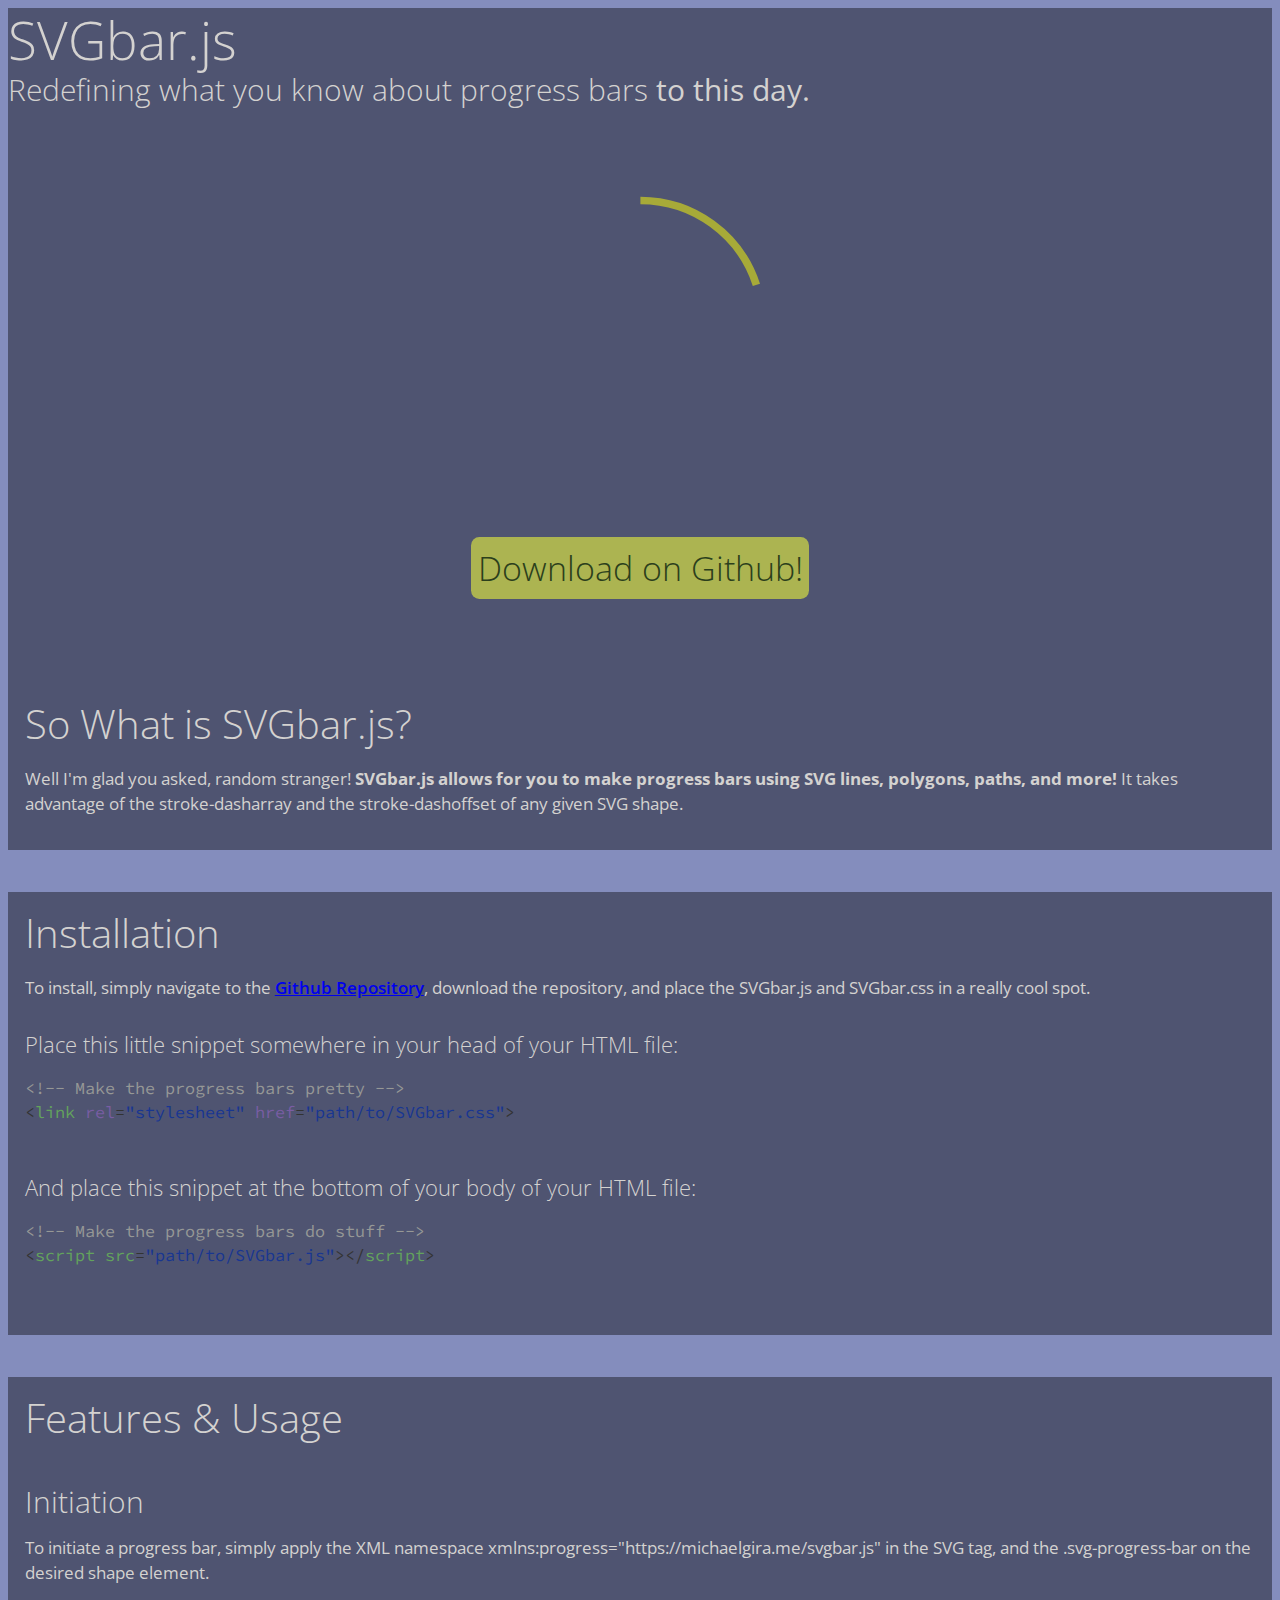
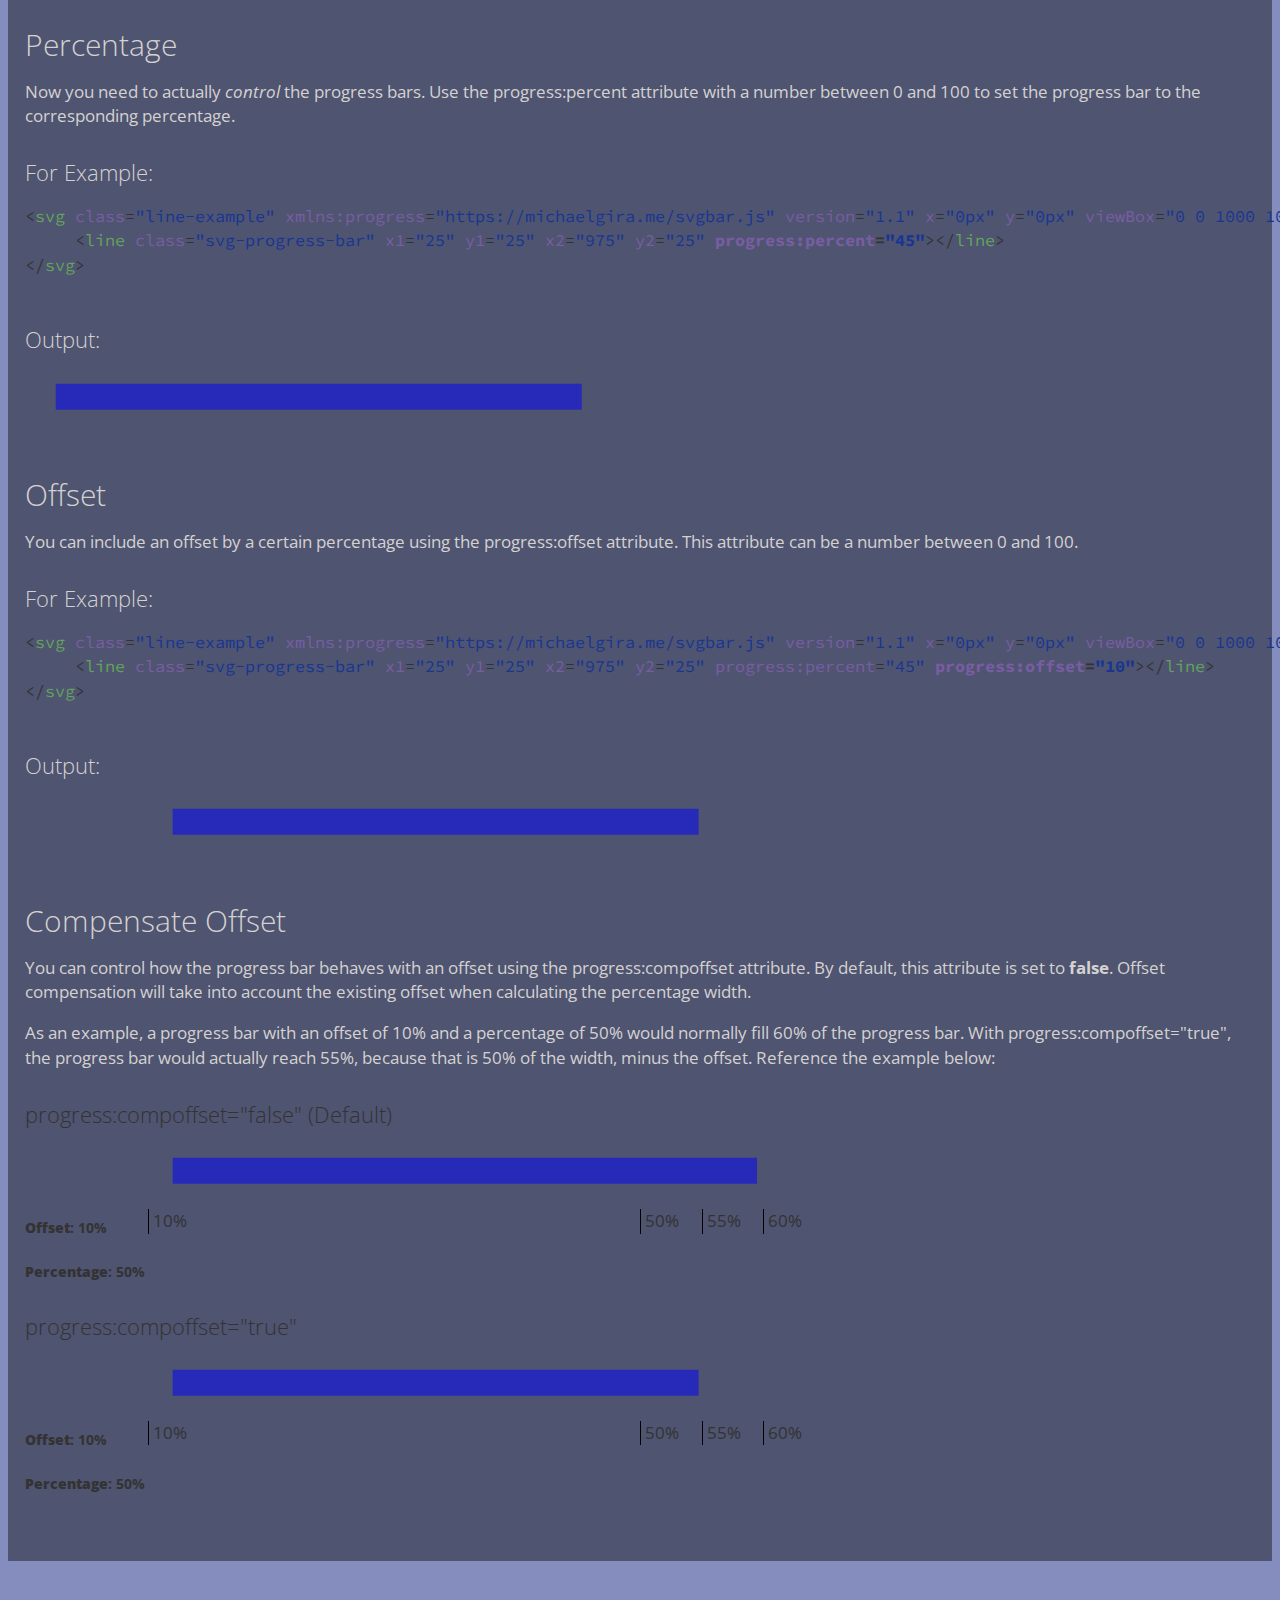
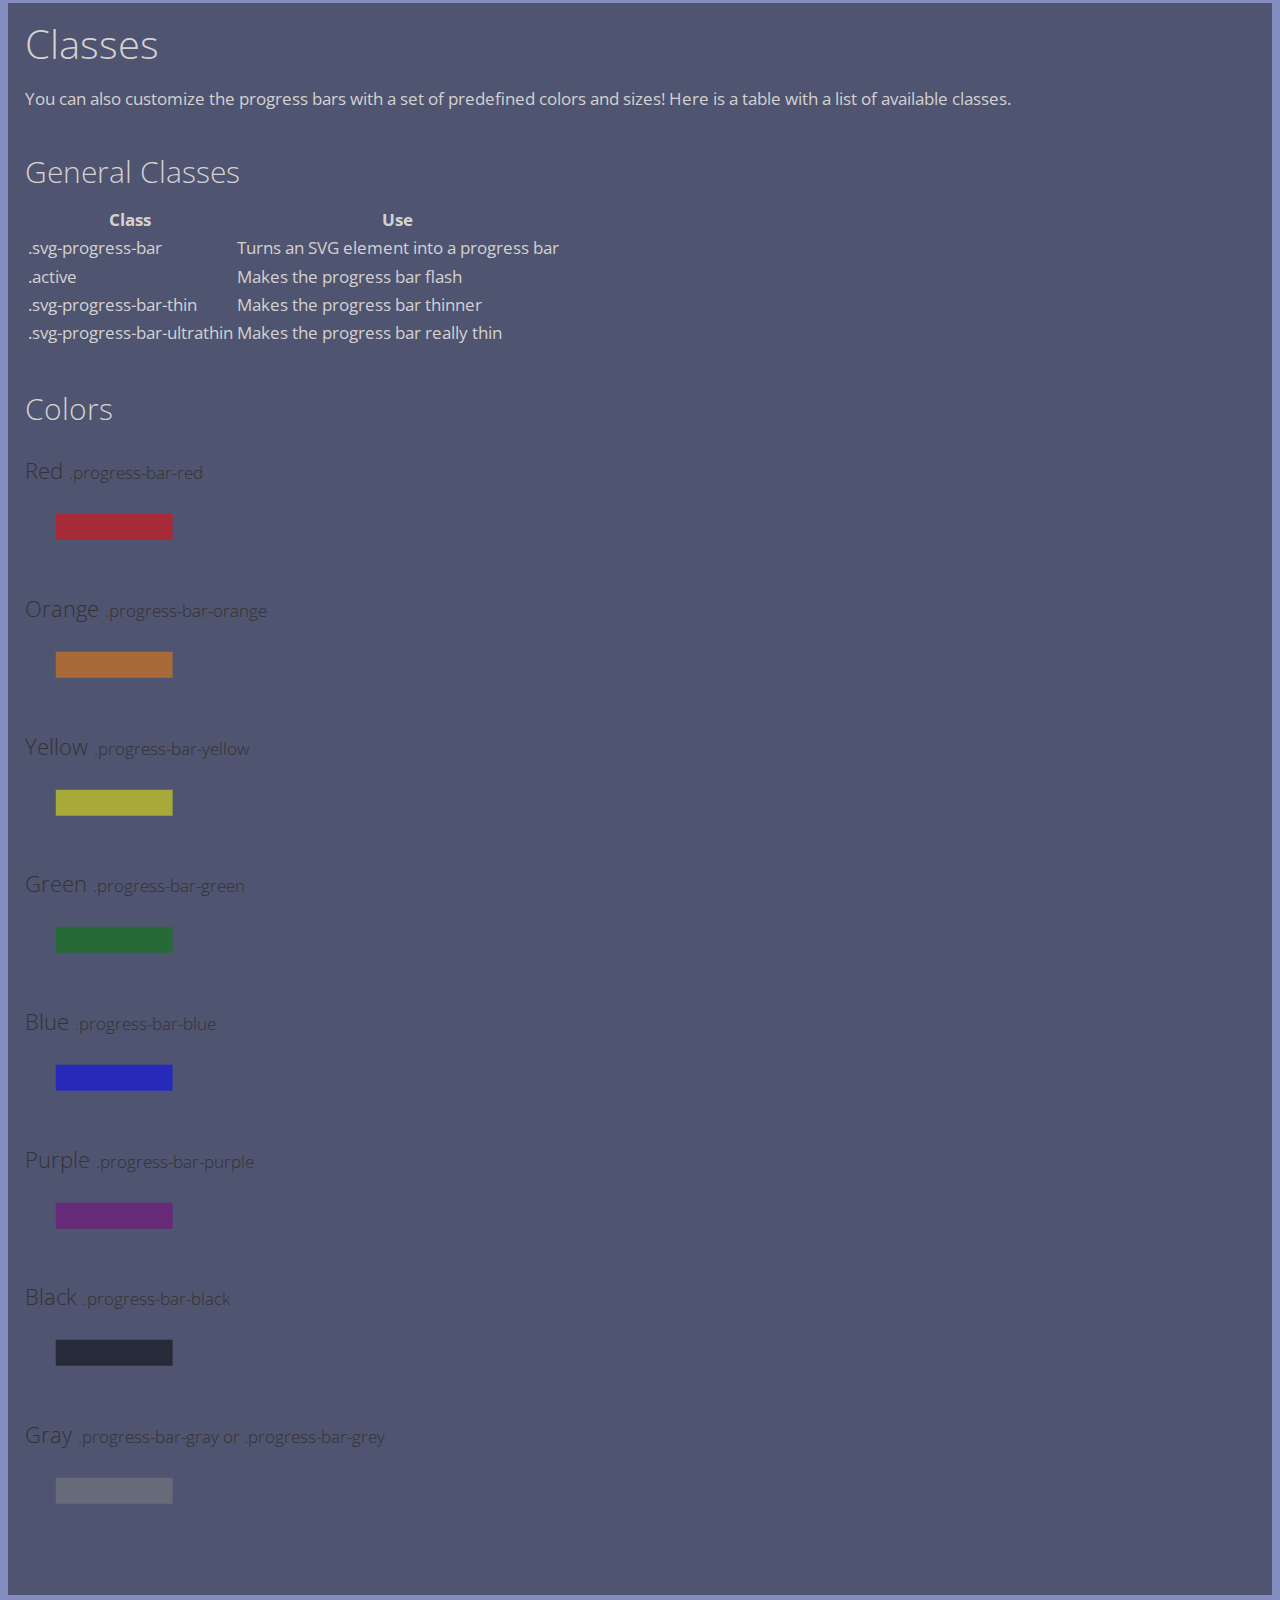
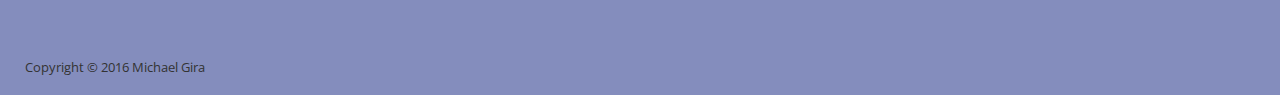
<file: index.html>
<!DOCTYPE html>
<html lang="en">
    <head>
        <meta charset="utf-8">
        <meta name="viewport" content="width=device-width, initial-scale=1">
        <title>SVGbar.js Demo</title>
        <link rel="stylesheet" href="https://maxcdn.bootstrapcdn.com/bootstrap/3.3.6/css/bootstrap.min.css" integrity="sha384-1q8mTJOASx8j1Au+a5WDVnPi2lkFfwwEAa8hDDdjZlpLegxhjVME1fgjWPGmkzs7" crossorigin="anonymous">
<!--        <link rel="stylesheet" href="http://basehold.it/30">-->
		<link rel="stylesheet" href="SVGbar.css">
        
		
        <style>
            
            /*
            
            Light Blue - #848DBD
            Dark Blue - #4F5471
            Dark Green - #2B3F1C
            Green - #40541E
            Light Green - #ACB451
            Gray - #d4d2d0
            
            */
            
            @import url(https://fonts.googleapis.com/css?family=Open+Sans:300,400,600,700,800);
			@import url(https://fonts.googleapis.com/css?family=Source+Code+Pro);
            
			* {
				font-family: 'Open Sans', sans-serif;
			}
            
            html, body {
                background: #848DBD;
                height: 100%;
            }
            
            html {
                font-size: 1.313em;
            }
            
            body {
                font-weight: 400;
                line-height: 1.45;
                font-size: 0.8em;
            }
            
            h1, h2, h3, h4 {
                margin: 1.414em 0 0.5em;
                font-weight: 300;
                line-height: 1.2;
            }
            
            h1 {
                margin-top: 0;
                font-size: 3.157em;
            }

            h2 {
                font-size: 2.369em;
                margin-top: 0;
            }

            h3 {
                font-size: 1.777em;
            }

            h4 {
                font-size: 1.333em;
            }
            
            small {
                font-size: 0.75em;
            }
			
			a {
				font-weight: 600;
			}
            
            table * {
                border-color: #848DBD !important;
            }
			
			.well, pre {
				margin-bottom: 3em;
                color: #333;
			}
			
            .container:not(.header-container) {
                background: #4F5471;
                margin-bottom: 2.5em;
                padding: 1em;
                color: #d4d2d0;
            }
            
			.container:last-of-type {
				margin-bottom: 2em;
                background: transparent;
                color: #333;
			}
			
			.sidebar {
				height: 100%;
				position: fixed;
				top: 0;
				left: 0;
				bottom: 0;
			}
			
            .jumbotron {
                background: #4F5471;
                min-height: 75%;
            }
            
            .header-container {
                text-align: center;
                color: #d4d2d0 !important;
				margin-bottom: 0 !important;
            }
            
			.header {
				margin-top: 0;
				margin-bottom: 0;
                text-align: left;
			}
			
			.header-desc {
				margin-bottom: 0;
                font-weight: 300;
                text-align: left;
				margin-top: 0;
				margin-bottom: 7%;
			}
            
            .download {
                text-decoration: none !important;
                background: #ACB451;
                color: #2B3F1C;
                font-size: 2em;
                font-weight: 300;
                padding: 0.2em;
                border-radius: 0.25em;
                margin-top: 5%;
                display: inline-block;
                transition-duration: 0.3s;
                
                animation-duration: 1500ms;
                animation-timing-function: ease-in-out;
                animation-name: spin;
                animation-delay: 450ms;
            }
            
            .download:hover,
            .download:active {
                color: #2B3F1C;
                box-shadow: 0.2em 0.2em #2B3F1C;
                font-size: calc(100% + 1.25em);
            }
            
            @keyframes spin {
                from { transform: rotate(0deg);    }
                to   { transform: rotate(3600deg); }
            }
			
			.circle-example,
			.line-example {
				display: block;
				margin: 0 auto 2%;
			}
            
            .circle-example {
                width: 20%;
            }
			
			/* Syntax Highlighting */
			
			pre,
			pre * {
				font-family: 'Source Code Pro', sans-serif;
				font-size: 1em;
			}
			
			pre {
				color: #333;
			}
			
			pre .gray {
				color: #969896;
			}
			
			pre .green {
				color: #63A35C;
			}
			
			pre .purple {
				color: #795DA3;
			}
			
			pre .blue {
				color: #183691;
			}
			
			pre .indent {
				margin-left: 3em;
			}
			
			.comp-offset-label-group {
				position: relative;
				margin-top: -1em;
				margin-bottom: 2em;
			}
			
			.comp-offset-label-group span {
				position: absolute;
				border-left: 0.1em solid black;
				padding-left: 0.25em;
			}
			
			.comp-offset-label-group .ten {
				margin-left: 10%;
			}
			
			.comp-offset-label-group .fifty {
				margin-left: 50%;
			}
			
			.comp-offset-label-group .fiftyfive {
				margin-left: 55%;
			}
			
			.comp-offset-label-group .sixty {
				margin-left: 60%;
			}
        </style>
        
    </head>
    <body>
        
		<svg class="sidebar" xmlns:progress="https://michaelgira.me/svgbar.js" version="1.1" x="0px" y="0px" viewBox="0 0 5 100">
			<line class="svg-progress-bar progress-bar-red" x1="0" y1="0" x2="0" y2="100"></line>
		</svg>
        
        <div class="jumbotron">
            <div class="header-container container">
                <h1 class="header">SVGbar.js</h1>
                <h3 class="header-desc">Redefining what you know about progress bars <strong>to this day.</strong></h3>
                
                <svg class="circle-example" xmlns:progress="https://michaelgira.me/svgbar.js" version="1.1" x="0px" y="0px" viewBox="0 0 850 850">
                    <circle class="svg-progress-bar progress-bar-yellow random-percent" cx="-425" cy="425" r="410"></circle>
                </svg>

                <a class="download" href="https://github.com/michaelgira23/SVGbar.js" target="_blank">Download on Github!</a>
            </div>
        </div>
		
		<div class="container">
			<h2>So What is SVGbar.js?</h2>
			<p>Well I'm glad you asked, random stranger! <strong>SVGbar.js allows for you to make progress bars using SVG lines, polygons, paths, and more!</strong> It takes advantage of the <kbd>stroke-dasharray</kbd> and the <kbd>stroke-dashoffset</kbd> of any given SVG shape.</p>
		</div>
		
		<div class="container">
			<h2>Installation</h2>
			<p>To install, simply navigate to the <a href="https://github.com/michaelgira23/SVGbar.js">Github Repository</a>, download the repository, and place the <kbd>SVGbar.js</kbd> and <kbd>SVGbar.css</kbd> in a really cool spot.</p>
			
			<h4>Place this little snippet somewhere in your head of your HTML file:</h4>
			<pre><span class="gray">&lt;!-- Make the progress bars pretty --&gt;</span><br>&lt;<span class="green">link</span> <span class="purple">rel</span>=<span class="blue">"stylesheet"</span> <span class="purple">href</span>=<span class="blue">"path/to/SVGbar.css"</span>&gt;</pre>
			
			<h4>And place this snippet at the bottom of your body of your HTML file:</h4>
			<pre><span class="gray">&lt;!-- Make the progress bars do stuff --&gt;</span><br>&lt;<span class="green">script</span> <span class="green">src</span>=<span class="blue">"path/to/SVGbar.js"</span>&gt;&lt;/<span class="green">script</span>&gt;</pre>
		</div>
		
		<div class="container">
			<h2>Features &amp; Usage</h2>
			
			<h3>Initiation</h3>
			<p>To initiate a progress bar, simply apply the XML namespace <kbd>xmlns:progress="https://michaelgira.me/svgbar.js"</kbd> in the SVG tag, and the <kbd>.svg-progress-bar</kbd> on the desired shape element.</p>
			
			<h3>Percentage</h3>
			<p>Now you need to actually <em>control</em> the progress bars. Use the <kbd>progress:percent</kbd> attribute with a number between 0 and 100 to set the progress bar to the corresponding percentage.</p>
			
			<h4>For Example:</h4>
			<pre>&lt;<span class="green">svg</span> <span class="purple">class</span>=<span class="blue">"line-example"</span> <span class="purple">xmlns:progress</span>=<span class="blue">"https://michaelgira.me/svgbar.js"</span> <span class="purple">version</span>=<span class="blue">"1.1"</span> <span class="purple">x</span>=<span class="blue">"0px"</span> <span class="purple">y</span>=<span class="blue">"0px"</span> <span class="purple">viewBox</span>=<span class="blue">"0 0 1000 100"</span>&gt;<br><span class="indent">&lt;<span class="green">line</span> <span class="purple">class</span>=<span class="blue">"svg-progress-bar"</span> <span class="purple">x1</span>=<span class="blue">"25"</span> <span class="purple">y1</span>=<span class="blue">"25"</span> <span class="purple">x2</span>=<span class="blue">"975"</span> <span class="purple">y2</span>=<span class="blue">"25"</span> <strong><span class="purple">progress:percent</span>=<span class="blue">"45"</span></strong>&gt;&lt;/<span class="green">line</span>&gt;</span><br>&lt;/<span class="green">svg</span>&gt;</pre>
			
			<h4>Output:</h4>
			<div class="well">
				<svg class="line-example" xmlns:progress="https://michaelgira.me/svgbar.js" version="1.1" x="0px" y="0px" viewBox="0 0 1000 50">
					<line class="svg-progress-bar" x1="25" y1="25" x2="975" y2="25" progress:percent="45"></line>
				</svg>
			</div>
			
			<h3>Offset</h3>
			<p>You can include an offset by a certain percentage using the <kbd>progress:offset</kbd> attribute. This attribute can be a number between 0 and 100.</p>
			<h4>For Example:</h4>
			<pre>&lt;<span class="green">svg</span> <span class="purple">class</span>=<span class="blue">"line-example"</span> <span class="purple">xmlns:progress</span>=<span class="blue">"https://michaelgira.me/svgbar.js"</span> <span class="purple">version</span>=<span class="blue">"1.1"</span> <span class="purple">x</span>=<span class="blue">"0px"</span> <span class="purple">y</span>=<span class="blue">"0px"</span> <span class="purple">viewBox</span>=<span class="blue">"0 0 1000 100"</span>&gt;<br><span class="indent">&lt;<span class="green">line</span> <span class="purple">class</span>=<span class="blue">"svg-progress-bar"</span> <span class="purple">x1</span>=<span class="blue">"25"</span> <span class="purple">y1</span>=<span class="blue">"25"</span> <span class="purple">x2</span>=<span class="blue">"975"</span> <span class="purple">y2</span>=<span class="blue">"25"</span> <span class="purple">progress:percent</span>=<span class="blue">"45"</span> <strong><span class="purple">progress:offset</span>=<span class="blue">"10"</span></strong>&gt;&lt;/<span class="green">line</span>&gt;</span><br>&lt;/<span class="green">svg</span>&gt;</pre>
			
			<h4>Output:</h4>
			<div class="well">
				<svg class="line-example" xmlns:progress="https://michaelgira.me/svgbar.js" version="1.1" x="0px" y="0px" viewBox="0 0 1000 50">
					<line class="svg-progress-bar" x1="25" y1="25" x2="975" y2="25" progress:percent="45" progress:offset="10"></line>
				</svg>
			</div>
			
			<h3>Compensate Offset</h3>
			<p>You can control how the progress bar behaves with an offset using the <kbd>progress:compoffset</kbd> attribute. By default, this attribute is set to <strong>false</strong>. Offset compensation will take into account the existing offset when calculating the percentage width.</p>
			<p>As an example, a progress bar with an offset of 10% and a percentage of 50% would normally fill 60% of the progress bar. With <kbd>progress:compoffset="true"</kbd>, the progress bar would actually reach 55%, because that is 50% of the width, minus the offset. Reference the example below:</p>
			
			<div class="well">
				<h4><kbd>progress:compoffset="false"</kbd> (Default)</h4>
				<svg class="line-example" xmlns:progress="https://michaelgira.me/svgbar.js" version="1.1" x="0px" y="0px" viewBox="0 0 1000 50">
					<line class="svg-progress-bar comp-offset-example" x1="25" y1="25" x2="975" y2="25" progress:percent="50" progress:offset="10"></line>
				</svg>
				<div class="comp-offset-label-group">
					<span class="ten">10%</span>
					<span class="fifty">50%</span>
					<span class="fiftyfive">55%</span>
					<span class="sixty">60%</span>
				</div>
				<h5><strong>Offset</strong>: 10%</h5>
				<h5><strong>Percentage</strong>: 50%</h5>
				
				<h4><kbd>progress:compoffset="true"</kbd></h4>
				<svg class="line-example" xmlns:progress="https://michaelgira.me/svgbar.js" version="1.1" x="0px" y="0px" viewBox="0 0 1000 50">
					<line class="svg-progress-bar comp-offset-example" x1="25" y1="25" x2="975" y2="25" progress:percent="50" progress:offset="10" progress:compoffset="true"></line>
				</svg>
				<div class="comp-offset-label-group">
					<span class="ten">10%</span>
					<span class="fifty">50%</span>
					<span class="fiftyfive">55%</span>
					<span class="sixty">60%</span>
				</div>
				<h5><strong>Offset</strong>: 10%</h5>
				<h5><strong>Percentage</strong>: 50%</h5>
				
			</div>
			
		</div>
        
        <div class="container">
            <h2>Classes</h2>
            <p>You can also customize the progress bars with a set of predefined colors and sizes! Here is a table with a list of available classes.</p>
            
            <h3>General Classes</h3>
            <table class="table">
                <thead>
                    <tr>
                        <th>Class</th>
                        <th>Use</th>
                    </tr>
                </thead>
                <tbody>
                    <tr>
                        <td><kbd>.svg-progress-bar</kbd></td>
                        <td>Turns an SVG element into a progress bar</td>
                    </tr>
                    <tr>
                        <td><kbd>.active</kbd></td>
                        <td>Makes the progress bar flash</td>
                    </tr>
                    <tr>
                        <td><kbd>.svg-progress-bar-thin</kbd></td>
                        <td>Makes the progress bar thinner</td>
                    </tr>
                    <tr>
                        <td><kbd>.svg-progress-bar-ultrathin</kbd></td>
                        <td>Makes the progress bar really thin</td>
                    </tr>
                </tbody>
            </table>
            
            <h3>Colors</h3>
            <div class="well">
                <h4>Red <small>.progress-bar-red</small></h4>
                <svg xmlns:progress="https://michaelgira.me/svgbar.js" version="1.1" x="0px" y="0px" viewBox="0 0 1000 50">
                    <line class="svg-progress-bar progress-bar-red rainbow-colors" x1="25" y1="25" x2="975" y2="25" progress:percent="10"></line>
                </svg>

                <h4>Orange <small>.progress-bar-orange</small></h4>
                <svg xmlns:progress="https://michaelgira.me/svgbar.js" version="1.1" x="0px" y="0px" viewBox="0 0 1000 50">
                    <line class="svg-progress-bar progress-bar-orange rainbow-colors" x1="25" y1="25" x2="975" y2="25" progress:percent="10"></line>
                </svg>

                <h4>Yellow <small>.progress-bar-yellow</small></h4>
                <svg xmlns:progress="https://michaelgira.me/svgbar.js" version="1.1" x="0px" y="0px" viewBox="0 0 1000 50">
                    <line class="svg-progress-bar progress-bar-yellow rainbow-colors" x1="25" y1="25" x2="975" y2="25" progress:percent="10"></line>
                </svg>

                <h4>Green <small>.progress-bar-green</small></h4>
                <svg xmlns:progress="https://michaelgira.me/svgbar.js" version="1.1" x="0px" y="0px" viewBox="0 0 1000 50">
                    <line class="svg-progress-bar progress-bar-green rainbow-colors" x1="25" y1="25" x2="975" y2="25" progress:percent="10"></line>
                </svg>

                <h4>Blue <small>.progress-bar-blue</small></h4>
                <svg xmlns:progress="https://michaelgira.me/svgbar.js" version="1.1" x="0px" y="0px" viewBox="0 0 1000 50">
                    <line class="svg-progress-bar progress-bar-blue rainbow-colors" x1="25" y1="25" x2="975" y2="25" progress:percent="10"></line>
                </svg>

                <h4>Purple <small>.progress-bar-purple</small></h4>
                <svg xmlns:progress="https://michaelgira.me/svgbar.js" version="1.1" x="0px" y="0px" viewBox="0 0 1000 50">
                    <line class="svg-progress-bar progress-bar-purple rainbow-colors" x1="25" y1="25" x2="975" y2="25" progress:percent="10"></line>
                </svg>

                <h4>Black <small>.progress-bar-black</small></h4>
                <svg xmlns:progress="https://michaelgira.me/svgbar.js" version="1.1" x="0px" y="0px" viewBox="0 0 1000 50">
                    <line class="svg-progress-bar progress-bar-black rainbow-colors" x1="25" y1="25" x2="975" y2="25" progress:percent="10"></line>
                </svg>

                <h4>Gray <small>.progress-bar-gray or .progress-bar-grey</small></h4>
                <svg xmlns:progress="https://michaelgira.me/svgbar.js" version="1.1" x="0px" y="0px" viewBox="0 0 1000 50">
                    <line class="svg-progress-bar progress-bar-gray rainbow-colors" x1="25" y1="25" x2="975" y2="25" progress:percent="10"></line>
                </svg>
            </div>
        </div>
		
		<div class="container">
			<small>Copyright &copy; 2016 Michael Gira</small>
		</div>
		
        <script src="https://code.jquery.com/jquery-1.12.0.min.js"></script>
        <script src="https://maxcdn.bootstrapcdn.com/bootstrap/3.3.6/js/bootstrap.min.js" integrity="sha384-0mSbJDEHialfmuBBQP6A4Qrprq5OVfW37PRR3j5ELqxss1yVqOtnepnHVP9aJ7xS" crossorigin="anonymous"></script>
        <script src="SVGbar.js"></script>
        <script>            
            function getRandom(min, max) {
                return min + Math.floor(Math.random() * (max - min + 1));
            }
			
			function updateSidebar() {
				var h = document.documentElement, 
					b = document.body,
					st = 'scrollTop',
					sh = 'scrollHeight';

				var percent = (h[st]||b[st]) / ((h[sh]||b[sh]) - h.clientHeight) * 100;
				$('.sidebar .svg-progress-bar').attr('progress:percent', percent);
			}
			
			
			var randomProgressBars = $('.random-percent');
			function updateRandomProgress() {
				randomProgressBars.each(function(index) {
					var int = getRandom(0, 100);
					$(this).attr('progress:percent', int);
				});
			}
            
            var rainbowBars = $('.rainbow-colors');
            var rainbowExtended = false;
            var rainbowIntervalDelay = 100;
            
            function nextRainbow(index, percent) {
                rainbowBars.eq(index).attr('progress:percent', percent);
                
                if(index !== rainbowBars.length - 1) {
                    setTimeout(function() { nextRainbow(++index, percent); }, rainbowIntervalDelay);
                }
            }
            
            setInterval(function() {
                
                rainbowBars.each(function(index) {
                    if(rainbowExtended) {
                        nextRainbow(0, 10);
                    } else {
                        nextRainbow(0, 100);
                    }
                    
                });
                
                rainbowExtended = !rainbowExtended;
            }, 1500);
			
			updateSidebar();
			document.addEventListener('scroll', updateSidebar);
			
			updateRandomProgress();
			setInterval(updateRandomProgress, 1000);
			
        </script>
    </body>
</html>
</file>
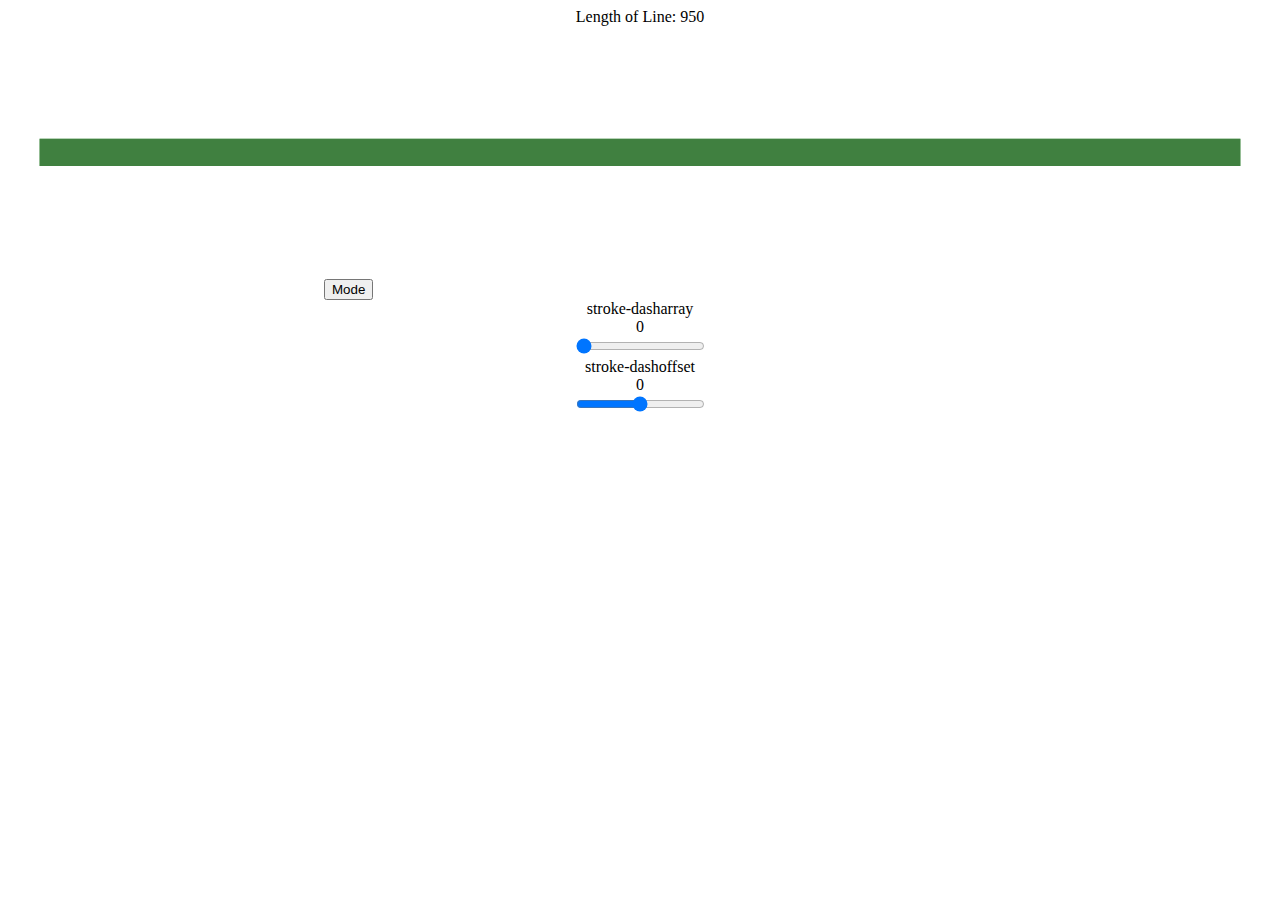
<file: arrayoffsettest.html>
<!DOCTYPE html>
<html lang="en">
    <head>
        <meta charset="utf-8">
        <meta name="viewport" content="width=device-width, initial-scale=1">
        <title>Array and Offset Test</title>
        <link rel="stylesheet" href="https://maxcdn.bootstrapcdn.com/bootstrap/3.3.6/css/bootstrap.min.css" integrity="sha384-1q8mTJOASx8j1Au+a5WDVnPi2lkFfwwEAa8hDDdjZlpLegxhjVME1fgjWPGmkzs7" crossorigin="anonymous">
        <link rel="stylesheet" href="SVGbar.css">
        <style>
            @import url(https://fonts.googleapis.com/css?family=Source+Code+Pro);
            
            .svg-progress {
                display: flex;
                flex-direction: column;
                align-items: center;
            }
            
            .svg-progress-bar {
                width: 70%;
                stroke-opacity: 100%;
            }
            
            .progress-bar-green {
                stroke: rgba(0, 128, 0, 1);
            }
            
            .control {
                text-align: center;
                width: 50%;
                margin: 0 auto;
            }
            
            .control > div {
                clear: left;
            }
            
            .css {
                font-family: 'Source Code Pro', sans-serif;
                width: 45%;
                text-align: left;
                font-size: 2em;
                margin: 0 auto;
            }
            
            .css .form-group {
                margin-left: 2em;
            }
            
            button {
                position: relative;
                top: 0;
                float: left;
            }
            
            .array-output,
            .offset-output {
                display: block;
            }
        </style>
    </head>
    
    <body>
        
        <div class="svg-progress">
            <div class="progress-label"></div>
            <svg xmlns:progress="https://michaelgira.me/svgbar.js" version="1.1" x="0px" y="0px" viewBox="0 0 1000 200">
                <line class="svg-progress-bar progress-bar-green" x1="25" y1="100" x2="975" y2="100"></line>
                <line class="svg-progress-bar progress-bar-gray" x1="25" y1="100" x2="975" y2="100"></line>
            </svg>
        </div>
        
        <div class="control">
            <button class="change-mode btn btn-success">Mode</button>
            
            <div class="slider">
                <div class="progress-label">stroke-dasharray</div>
                <span class="array-output">45</span>
                <input class="array-input" type="range" min="0" max="1000">

                <div class="progress-label">stroke-dashoffset</div>
                <span class="offset-output">45</span>
                <input class="offset-input" type="range" min="-1000" max="1000">
            </div>
            
            <div class="css">
                <form class="css-form" target="/" action="">
                    <span>.svg-progress-bar {</span>
                    <div class="form-group">
                        <span>stroke-dasharray:</span>
                        <input class="dasharray form-control">
                    </div>
                    <div class="form-group">
                        <span>stroke-dashoffset:</span>
                        <input class="dashoffset form-control">
                    </div>
                    <span>}</span>
                    <input type="submit" style="display:none">
                </form>
            </div>
        </div>
        
        <script src="https://code.jquery.com/jquery-1.12.0.min.js"></script>
        <script src="https://maxcdn.bootstrapcdn.com/bootstrap/3.3.6/js/bootstrap.min.js" integrity="sha384-0mSbJDEHialfmuBBQP6A4Qrprq5OVfW37PRR3j5ELqxss1yVqOtnepnHVP9aJ7xS" crossorigin="anonymous"></script>
<!--        <script src="SVGbar.js"></script>-->
        <script>
            $('input').val(0);
            
            var line = $('.svg-progress-bar');
            var DOMline = line.get(0);
            
            var arrayInput = $('.array-input');
            var arrayOutput = $('.array-output');
            
            var offsetInput = $('.offset-input');
            var offsetOutput = $('.offset-output');
            
            var dasharray = $('.dasharray');
            var dashoffset = $('.dashoffset');
            
            var showCSS;
            var changeMode = $('.change-mode').get(0);
            var css = $('.css');
            var slider = $('.slider');
            
            setMode(0);
            
            $('.progress-label').first().text('Length of Line: ' + lineLength(line.get(0)));
            
            setInterval(function() {
                if(!showCSS) {
                    var arrayVal = arrayInput.val();
                    var offsetVal = offsetInput.val();

                    arrayOutput.text(arrayVal);
                    offsetOutput.text(offsetVal);

                    DOMline.setAttribute('stroke-dasharray', arrayVal);
                    DOMline.setAttribute('stroke-dashoffset', offsetVal);
                }
            }, 10);
            
            $('.css-form').submit(function() {
                DOMline.setAttribute('stroke-dasharray', dasharray.val());
                DOMline.setAttribute('stroke-dashoffset', dashoffset.val());
                return false;
            });
            
            function setMode(mode) {
                if(mode === 0) {
                    // Slider Interface
                    
                    css.hide();
                    slider.show();
                    
                    arrayInput.val(dasharray.val());
                    offsetInput.val(dashoffset.val());
                    
                    showCSS = false;
                    changeMode.setAttribute('onclick', 'setMode(1)');
                    
                } else if(mode === 1) {
                    // CSS Stylesheet-like Interface
                    
                    slider.hide();
                    css.show();
                    
                    dasharray.val(arrayInput.val());
                    dashoffset.val(offsetInput.val());
                    
                    showCSS = true;
                    changeMode.setAttribute('onclick', 'setMode(0)');
                    
                }
            }
            
            function lineLength(progressBar) {
                var x1 = progressBar.getAttribute('x1');
                var y1 = progressBar.getAttribute('y1');
                var x2 = progressBar.getAttribute('x2');
                var y2 = progressBar.getAttribute('y2');
                return distance(x1, y1, x2, y2);
            }
            
            function distance(x1, y1, x2, y2) {
                return Math.sqrt( Math.pow((x2-x1),2) + Math.pow((y2-y1),2) );
            }
        </script>
    </body>
</html>
</file>
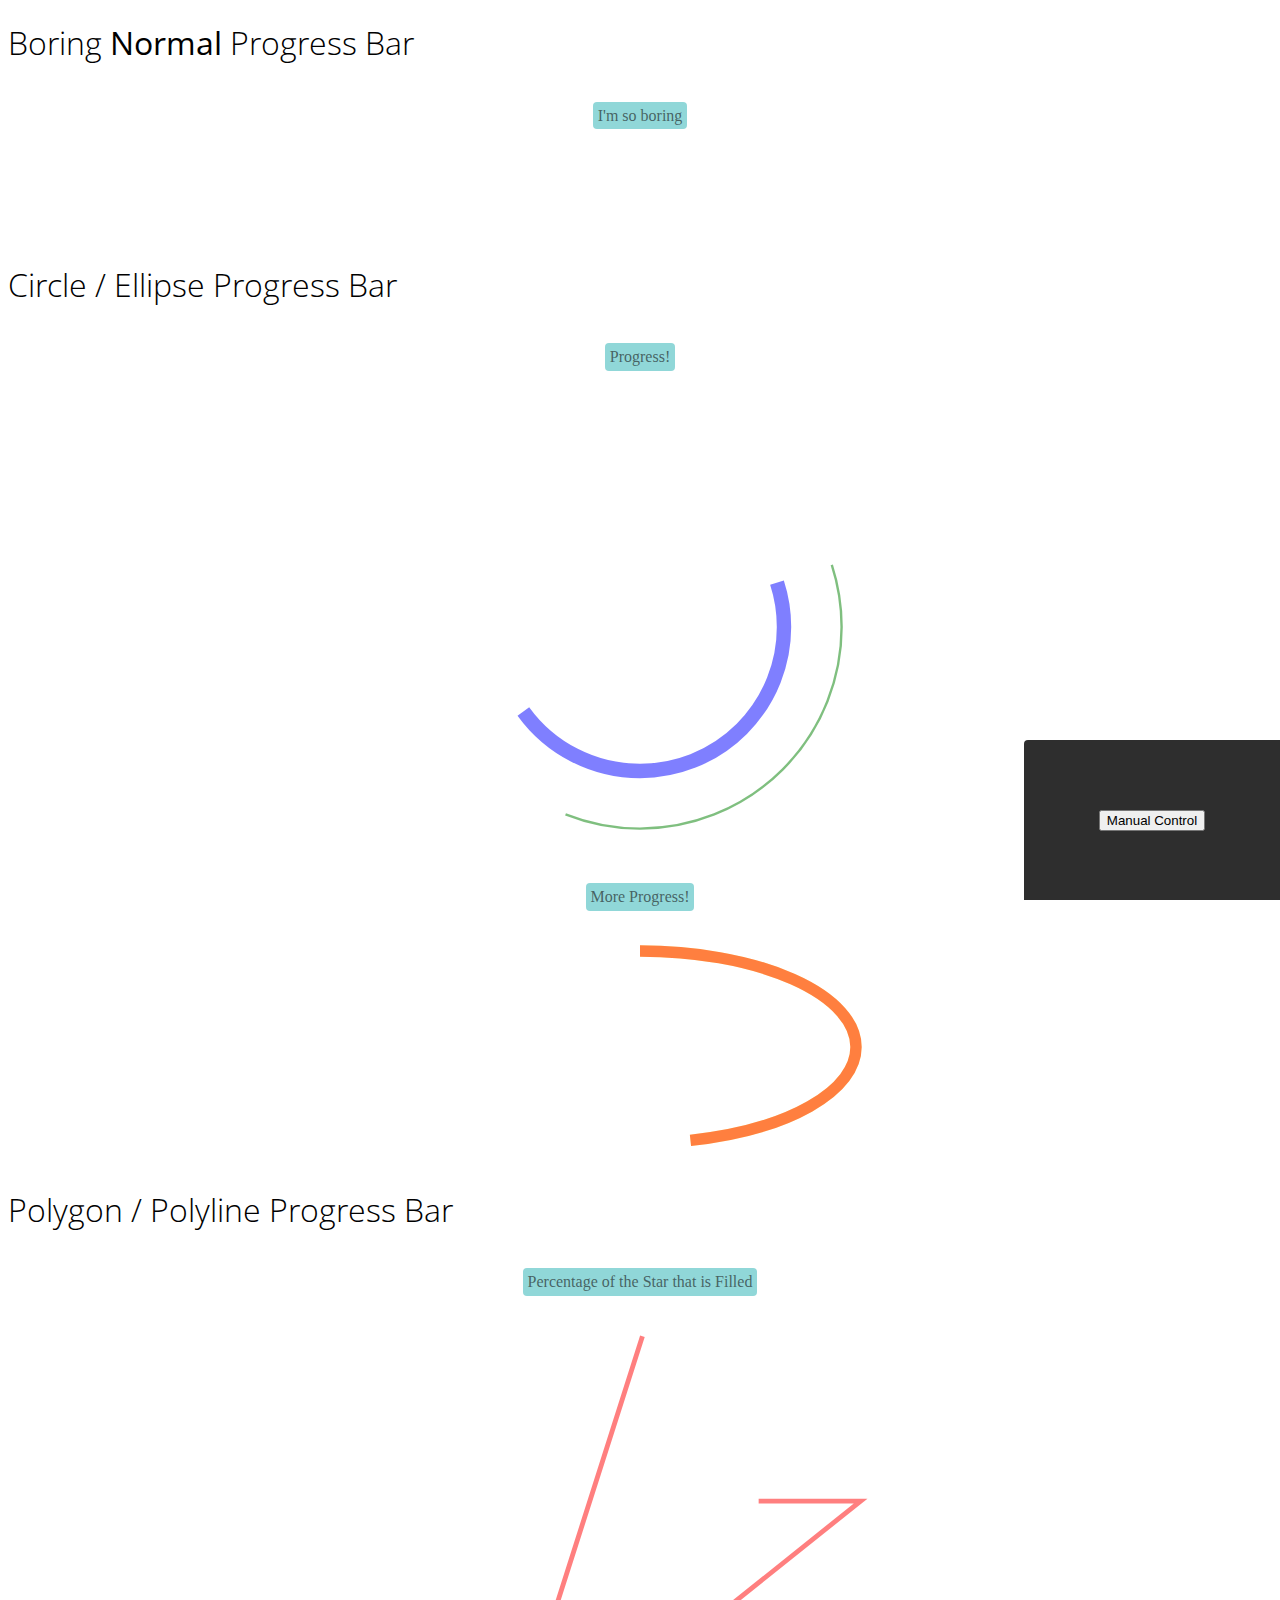
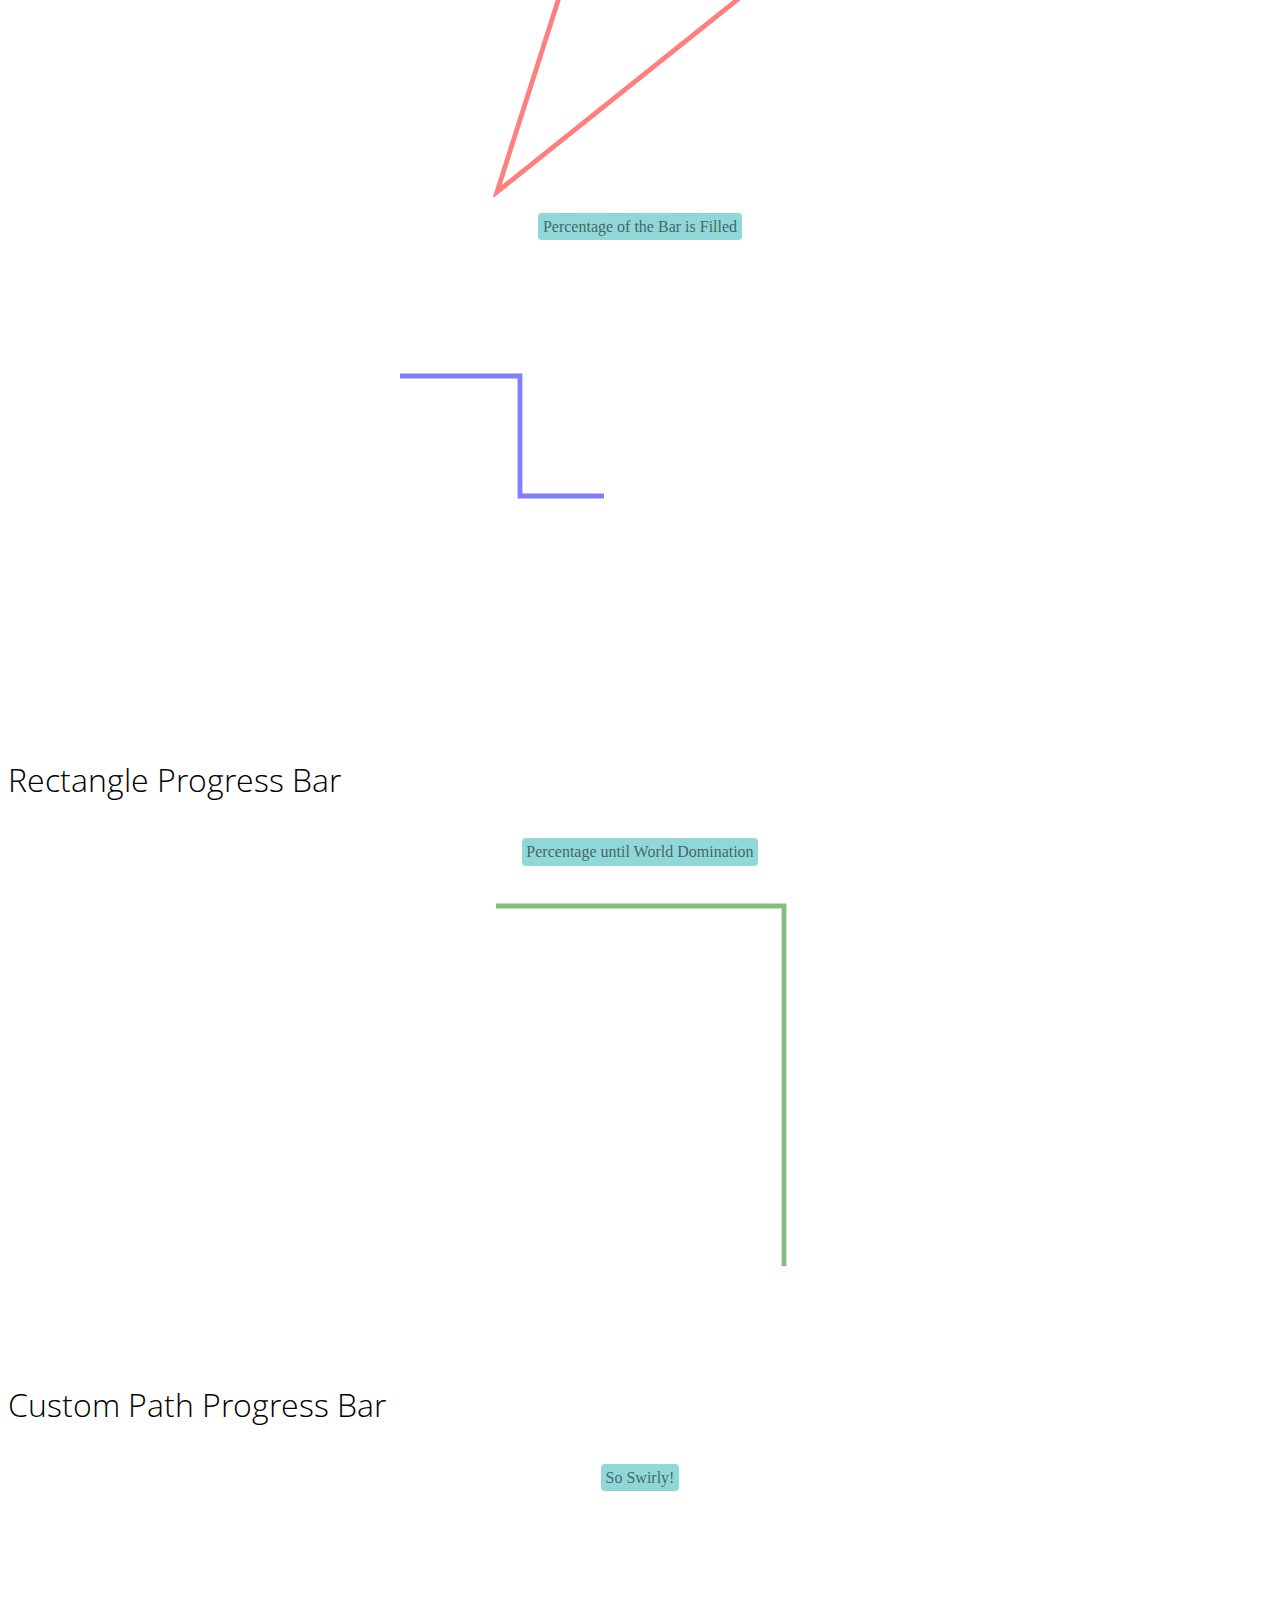
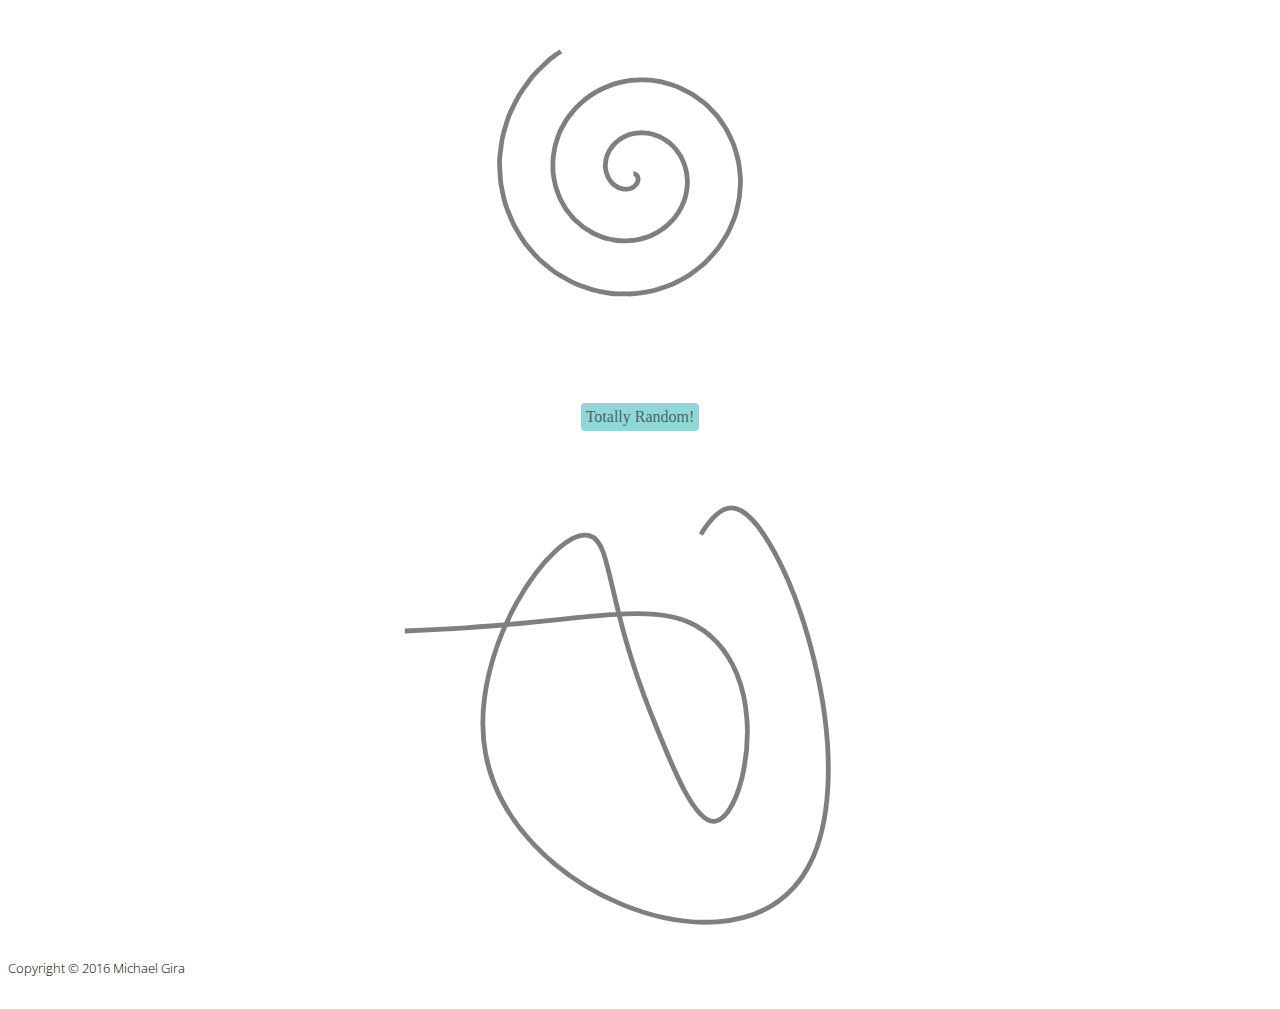
<file: demo.html>
<!DOCTYPE html>
<html lang="en">
    <head>
        <meta charset="utf-8">
        <meta name="viewport" content="width=device-width, initial-scale=1">
        <title>SVGbar.js Demo</title>
        <link rel="stylesheet" href="https://maxcdn.bootstrapcdn.com/bootstrap/3.3.6/css/bootstrap.min.css" integrity="sha384-1q8mTJOASx8j1Au+a5WDVnPi2lkFfwwEAa8hDDdjZlpLegxhjVME1fgjWPGmkzs7" crossorigin="anonymous">
        <link rel="stylesheet" href="SVGbar.css">
        
        <style>
            @import url(https://fonts.googleapis.com/css?family=Open+Sans:300,700);
            
            h1, small {
                font-family: 'Open Sans', sans-serif !important;
                font-weight: 300;
            }
            
            .svg-progress {
                display: flex;
                flex-direction: column;
                align-items: center;
            }
            
            .progress-label {
                background-color: rgba(33, 176, 178, 0.5);
                color: rgba(39, 47, 47, 0.7);
                padding: 0.3em;
                border-radius: 0.25em;
                display: inline-block;
                margin: 1em;
            }
            
            svg {
                width: 30em;
            }
            
            .control-panel {
                position: fixed;
                height: 10em;
                width: 20%;
                background-color: #2E2E2E;
                bottom: 0;
                right: 0;
                border-top-left-radius: 0.25em;
            }
            
            @media(max-width: 768px) {
                .control-panel {
                    width: 100%;
                    border-top-left-radius: 0;
                }
            }
            
            .random,
            .manual {
                display: flex;
                flex-direction: column;
                justify-content: space-around;
                align-items: center;
                height: 100%;
                color: white;
            }
            
            .container:last-of-type {
                margin-bottom: 2em;
				margin-top: 2em;
            }
        </style>
        
    </head>
    <body>
        
        <div class="control-panel">
            <div class="random">
                <button class="btn btn-danger" onclick="setMode(1)">Manual Control</button>
            </div>
            <div class="manual">
                <button class="btn btn-success" onclick="setMode(0)">Start Random Percents</button>
                <span class="output">45%</span>
                <input class="input" type="range" value="45" min="0" max="100">
                <span>Slide the Bar</span>
            </div>
        </div>
        
        <div class="container">
            <h1>Boring <strong>Normal</strong> Progress Bar</h1>
            <div class="svg-progress">
                <div class="progress-label">I'm so boring</div>
                <svg xmlns:progress="https://michaelgira.me/svgbar.js" version="1.1" x="0px" y="0px" viewBox="0 0 1000 200">
                    <line class="svg-progress-bar progress-bar-gray active" x1="25" y1="100" x2="975" y2="100"></line>
                </svg>
            </div>
        </div>
        
        <div class="container">
            <h1>Circle / Ellipse Progress Bar</h1>

            <div class="svg-progress">
                <div class="progress-label">Progress!</div>
                <svg xmlns:progress="https://michaelgira.me/svgbar.js" version="1.1" x="0px" y="0px" viewBox="0 0 1000 1000">
                    <circle class="svg-progress-bar progress-bar-green svg-progress-bar-ultrathin" cx="-500" cy="500" r="420" progress:percent="45" progress:offset="20" progress:compoffset="true"></circle>
                    <circle class="svg-progress-bar progress-bar-blue" cx="-500" cy="500" r="300" progress:percent="45" progress:offset="20"></circle>
                </svg>
            </div>

            <div class="svg-progress">
                <div class="progress-label">More Progress!</div>
                <svg xmlns:progress="https://michaelgira.me/svgbar.js" version="1.1" x="0px" y="0px" viewBox="0 0 1000 500">
                    <ellipse class="svg-progress-bar progress-bar-yellow" cx="-250" cy="500" rx="200" ry="450" progress:percent="45"></ellipse>
                    <ellipse class="svg-progress-bar progress-bar-red" cx="-250" cy="500" rx="200" ry="450" progress:percent="45"></ellipse>
                </svg>
            </div>
        </div>
        
        <div class="container">
            <h1>Polygon / Polyline Progress Bar</h1>
            
            <div class="svg-progress">
                <div class="progress-label">Percentage of the Star that is Filled</div>
                <svg xmlns:progress="https://michaelgira.me/svgbar.js" version="1.1" x="0px" y="0px" viewBox="0 0 198 200">
                    <polygon class="svg-progress-bar svg-progress-bar-thin progress-bar-red" points="100,10 40,198 190,78 10,78 160,198"
 progress:percent="45"></polygon>
                </svg>
            </div>
            
            <div class="svg-progress">
                <div class="progress-label">Percentage of the Bar is Filled</div>
                <svg xmlns:progress="https://michaelgira.me/svgbar.js" version="1.1" x="0px" y="0px" viewBox="0 0 160 160">
                    <polyline class="svg-progress-bar svg-progress-bar-thin progress-bar-blue" points="0,40 40,40 40,80 80,80 80,120 120,120 120,160" progress:percent="45"></polyline>
                </svg>
            </div>
        </div>
        
        <div class="container">
            <h1>Rectangle Progress Bar</h1>
            
            <div class="svg-progress">
                <div class="progress-label">Percentage until World Domination</div>
                <svg xmlns:progress="https://michaelgira.me/svgbar.js" version="1.1" x="0px" y="0px" viewBox="0 0 1000 1000">
                    <rect class="svg-progress-bar svg-progress-bar-thin progress-bar-green" x="200" y="50" width="600" height="900" progress:percent="45"></rect>
                </svg>
            </div>
        </div>
        
        <div class="container">
            <h1>Custom Path Progress Bar</h1>
            
            <div class="svg-progress">
                <div class="progress-label">So Swirly!</div>
                <svg xmlns:progress="https://michaelgira.me/svgbar.js" version="1.1" x="0px" y="0px" viewBox="25 0 360 360">
                    <path class="svg-progress-bar svg-progress-bar-thin progress-bar-black" d="M200 200 S 200.5 200 201.1 200.2 201.5 200.4 202 200.7 202.4 201.1 202.8 201.5 203.1 202.1 203.3 202.7 203.5 203.3 203.6 204 203.5 204.7 203.4 205.4 203.2 206.1 202.9 206.9 202.5 207.6 201.9 208.3 201.3 209 200.6 209.6 199.8 210.1 198.9 210.6 197.9 211 196.8 211.3 195.7 211.5 194.6 211.6 193.3 211.5 192.1 211.4 190.8 211.1 189.6 210.7 188.3 210.1 187.1 209.4 185.9 208.6 184.7 207.6 183.6 206.5 182.6 205.2 181.7 203.9 181 202.4 180.3 200.8 179.8 199.2 179.4 197.4 179.1 195.6 179.1 193.7 179.2 191.8 179.5 189.8 179.9 187.8 180.6 185.9 181.4 184 182.5 182.1 183.7 180.3 185.1 178.5 186.7 176.9 188.4 175.4 190.3 174 192.4 172.8 194.6 171.7 196.9 170.8 199.4 170.1 201.9 169.7 204.5 169.4 207.2 169.4 209.9 169.6 212.6 170 215.3 170.7 218 171.6 220.6 172.8 223.2 174.2 225.7 175.9 228 177.8 230.2 179.9 232.2 182.3 234.1 184.8 235.8 187.5 237.2 190.5 238.4 193.5 239.3 196.7 240 200 240.4 203.4 240.5 206.8 240.3 210.3 239.8 213.9 239 217.4 237.9 220.8 236.4 224.2 234.7 227.5 232.7 230.7 230.3 233.7 227.7 236.5 224.9 239.2 221.7 241.6 218.4 243.8 214.8 245.7 211.1 247.3 207.2 248.5 203.1 249.5 199 250.1 194.7 250.4 190.4 250.3 186.1 249.8 181.8 249 177.5 247.8 173.3 246.2 169.3 244.2 165.3 241.9 161.6 239.2 158 236.2 154.7 232.9 151.6 229.3 148.9 225.4 146.4 221.2 144.3 216.8 142.6 212.2 141.3 207.4 140.3 202.5 139.8 197.5 139.7 192.4 140 187.2 140.8 182.1 142 177 143.6 172 145.7 167.1 148.2 162.4 151.1 157.8 154.5 153.5 158.2 149.5 162.3 145.7 166.7 142.3 171.4 139.2 176.4 136.5 181.6 134.2 187.1 132.4 192.8 131 198.5 130.1 204.4 129.7 210.4 129.8 216.3 130.4 222.2 131.5 228.1 133.1 233.9 135.2 239.4 137.9 244.8 141 250 144.5 254.8 148.5 259.4 153 263.5 157.8 267.3 163 270.6 168.5 273.5 174.4 275.9 180.5 277.8 186.8 279.2 193.4 280 200 280.3 206.7 279.9 213.5 279 220.3 277.6 227 275.5 233.6 272.9 240.1 269.7 246.3 266 252.3 261.8 258 257.1 263.4 251.9 268.4 246.3 272.9 240.3 277 233.9 280.6 227.2 283.7 220.2 286.2 213 288.1 205.6 289.4 198.1 290.1 190.5 290.2 182.9 289.6 175.3 288.4 167.8 286.5 160.5 284 153.3 280.8 146.4 277.1 139.8 272.7 133.6 267.8 127.7 262.4 122.3 256.4 117.4 250 113.1 243.2 109.3 235.9 106.1 228.4 103.5 220.5 101.6 212.4 100.4 204.2 99.8 195.8 100 187.4 100.9 178.9 102.5 170.6 104.8 162.3 107.8 154.2 111.5 146.4 115.9 138.9 120.9 131.7 126.5 124.9 132.7 118.6 139.4 112.8 146.7 107.6 154.4 103 162.4 99 170.9 95.7 179.6 93.1 188.6 91.3 197.7 90.2 206.9 89.8 216.2 90.3 225.5 91.5 234.6 93.5 243.6 96.3 252.4 99.8 260.9 104.1 269 109.1 276.7 114.8 284 121.1 290.7 128.1 296.8 135.7 302.4 143.7 307.2 152.3 311.3 161.2 314.7 170.6 317.3 180.2 319 190 320 200 320.1 210.1 319.4 220.2 317.8 230.2 315.3 240.2 312.1 249.9 308 259.4 303.1 268.5 297.4 277.2 291 285.4 283.9 293.1 276.1 300.3 267.7 306.7 258.8 312.5 249.4 317.5 239.6 321.7 229.4 325.1 218.9 327.7 208.1 329.3 197.3 330.1 186.3 330 175.4 328.9 164.6 326.9 153.9 324 143.5 320.2 133.3 315.5 123.6 309.9 114.3 303.6 105.6 296.4 97.5 288.5 90 279.9 83.2 270.7 77.2 260.9 72.1 250.7 67.8 239.9 64.4 228.8 61.9 217.4 60.4 205.9 59.9 194.1 60.3 182.4 61.8 170.6 64.2 159 67.6 147.6 72 136.4 77.3 125.7 83.5 115.4 90.6 105.6 98.5 96.4 107.2 87.8 116.6 80 126.7 73 137.3 66.8 148.5 61.5 160.1 57.2 172.1 53.8 184.4 51.5 196.9 50.2 209.4 49.9 222 50.7 234.6 52.5 247 55.4 259.1 59.4 270.9 64.4 282.3 70.3 293.2 77.2 303.5 85.1 313.1 93.8 322 103.3 330.2 113.5 337.4 124.5 343.7 136 349.1 148.1 353.4 160.6 356.7 173.5 358.9 186.7 358.9 186.7" progress:percent="45"></path>
                </svg>
            </div>
            
            <div class="svg-progress">
                <div class="progress-label">Totally Random!</div>
                <svg xmlns:progress="http://michaelgira.me/svgbar.js" version="1.1" x="0px" y="0px" viewBox="0 0 1000 1000">
                    <path class="svg-progress-bar svg-progress-bar-thin progress-bar-black" d="M10.1,383.3c19-0.6,55.3-1.9,100.9-4.7C430.5,359,567.4,306.4,660,406.7c9,9.7,27.1,31.2,41.2,64.7
	c51.3,122.1,5.4,299.9-44,308.3c-42.3,7.2-88.8-109.8-134.6-224.9C428.5,318,442,199.1,395.7,185.1
	C321.5,162.5,138,423.4,178.4,639.7c52.9,283.1,483.1,457.1,643.1,276.9c177.8-200.3-22.2-788.2-130.7-789.7
	c-70.4-0.9-151.1,244.6-121.6,273.7c24.1,23.8,144.1-75.3,133.3-124.3c-11.7-52.8-178.2-60-188.9-20.4
	C502.1,298,661.1,418.3,681.7,392.7c25-31-132.1-303-188.9-276.9c-52.8,24.3,37,280.5-62.1,593c-27.4,86.3-71,223.9-152.7,239.1
	C167,968.7,17.7,757.9,51.5,619.2c31-127,207.1-158.2,264-168.3c313-55.4,487.1,199,603,99.1c86.9-74.9,96.5-310.5,18.1-429.4
	C817.8-59.7,463.9-21.5,56.7,249.6" progress:percent="45"></path>
                </svg>
            </div>
        </div>
        
		<div class="container">
			<small>Copyright &copy; 2016 Michael Gira</small>
		</div>
		
        <script src="https://code.jquery.com/jquery-1.12.0.min.js"></script>
        <script src="https://maxcdn.bootstrapcdn.com/bootstrap/3.3.6/js/bootstrap.min.js" integrity="sha384-0mSbJDEHialfmuBBQP6A4Qrprq5OVfW37PRR3j5ELqxss1yVqOtnepnHVP9aJ7xS" crossorigin="anonymous"></script>
        <script src="SVGbar.js"></script>
        <script>            
            function getRandom(min, max) {
                return min + Math.floor(Math.random() * (max - min + 1));
            }
            
            var progressBars = $('.svg-progress-bar');
            var random = $('.random');
            var manual = $('.manual');
            
            var input = $('.input');
            var output = $('.output');
            var automatic;
            setMode(0);
            
            function setMode(mode) {
                if(mode === 0) {
                    automatic = true;
                    manual.hide();
                    random.show();
                } else if(mode === 1) {
                    automatic = false;
                    random.hide();
                    manual.show();
                }
            }
            
            setInterval(function() {
                if(!automatic) {
                    // Control percentages with slider
                    
                    var percent = input.val();
                    output.text(percent + '%');
                    progressBars.attr('progress:percent', percent);
                }
            }, 10);
            
            setInterval(function() {
                if(automatic) {
                    // Give Progress Bars random percentages
                    
                    progressBars.each(function(index) {
                        var int = getRandom(0, 100);
                        $(this).attr('progress:percent', int);
                    });
                }
            }, 1000);
        </script>
    </body>
</html>
</file>
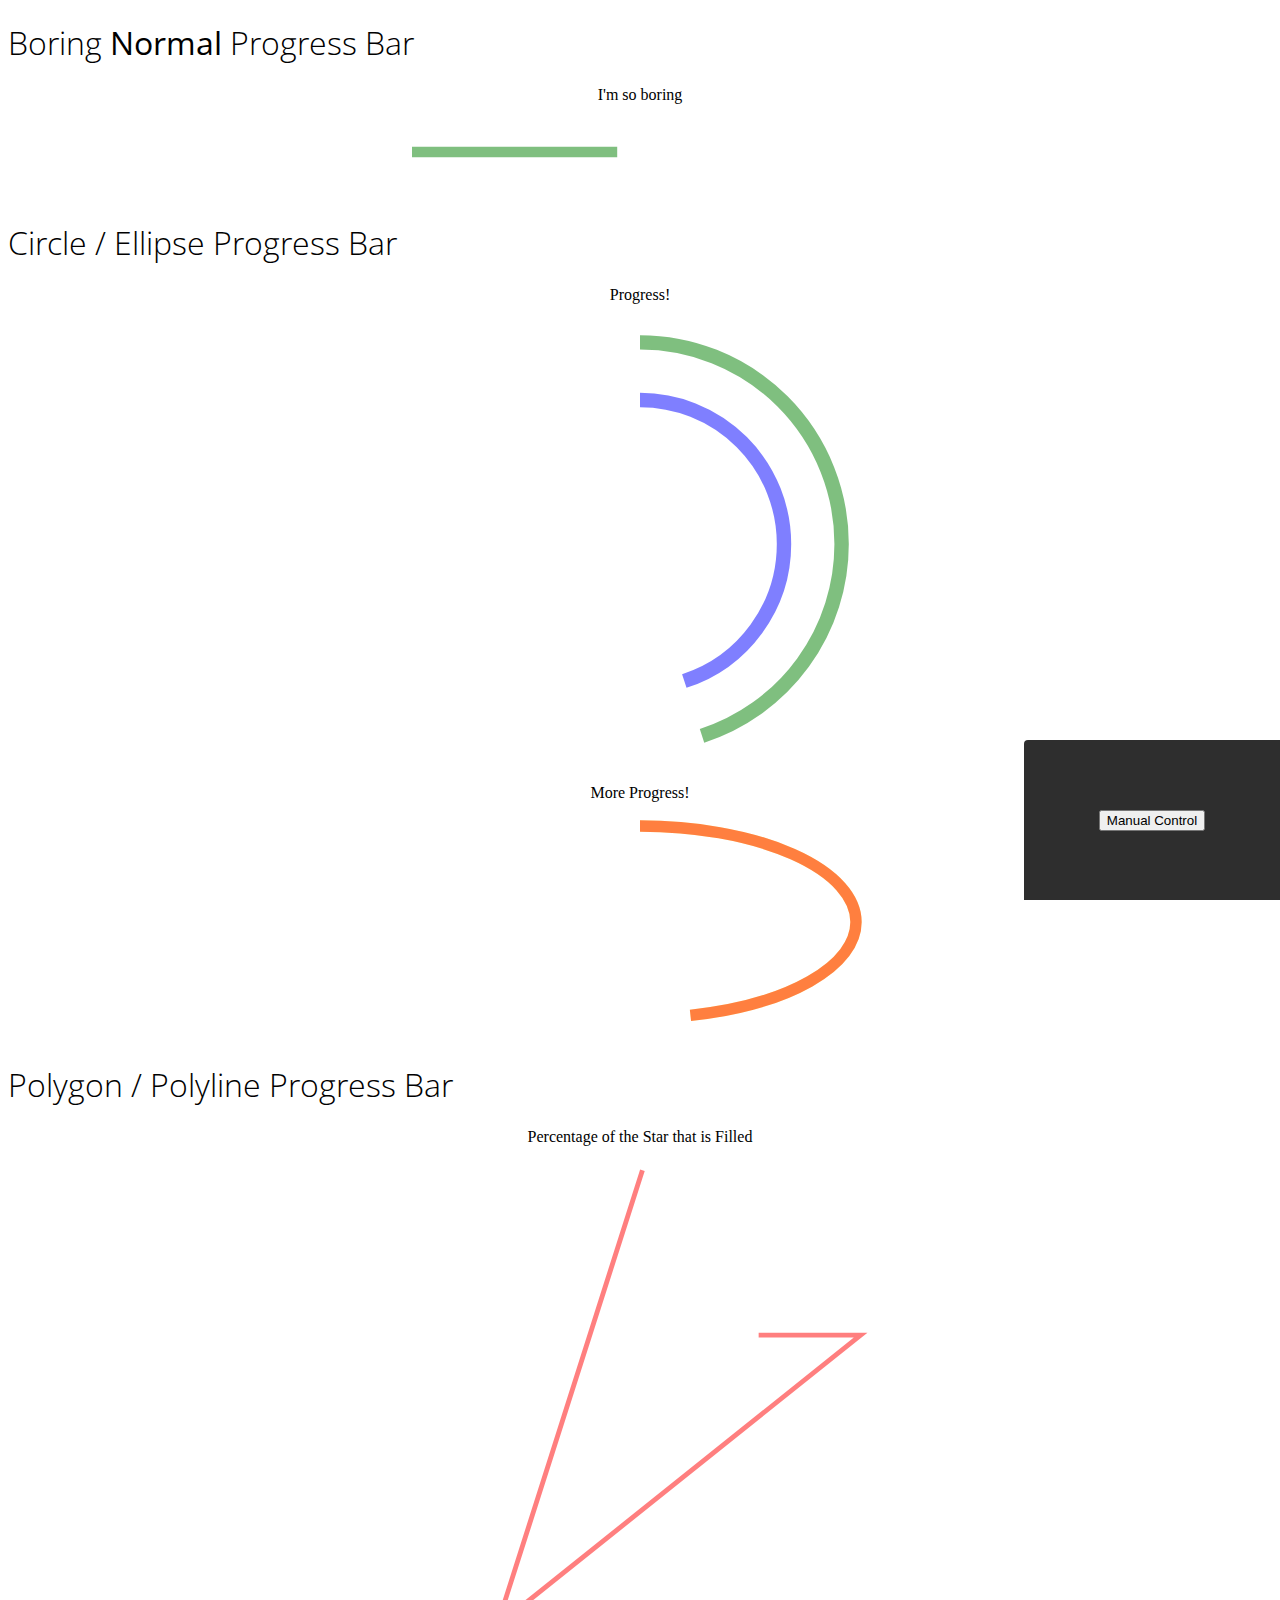
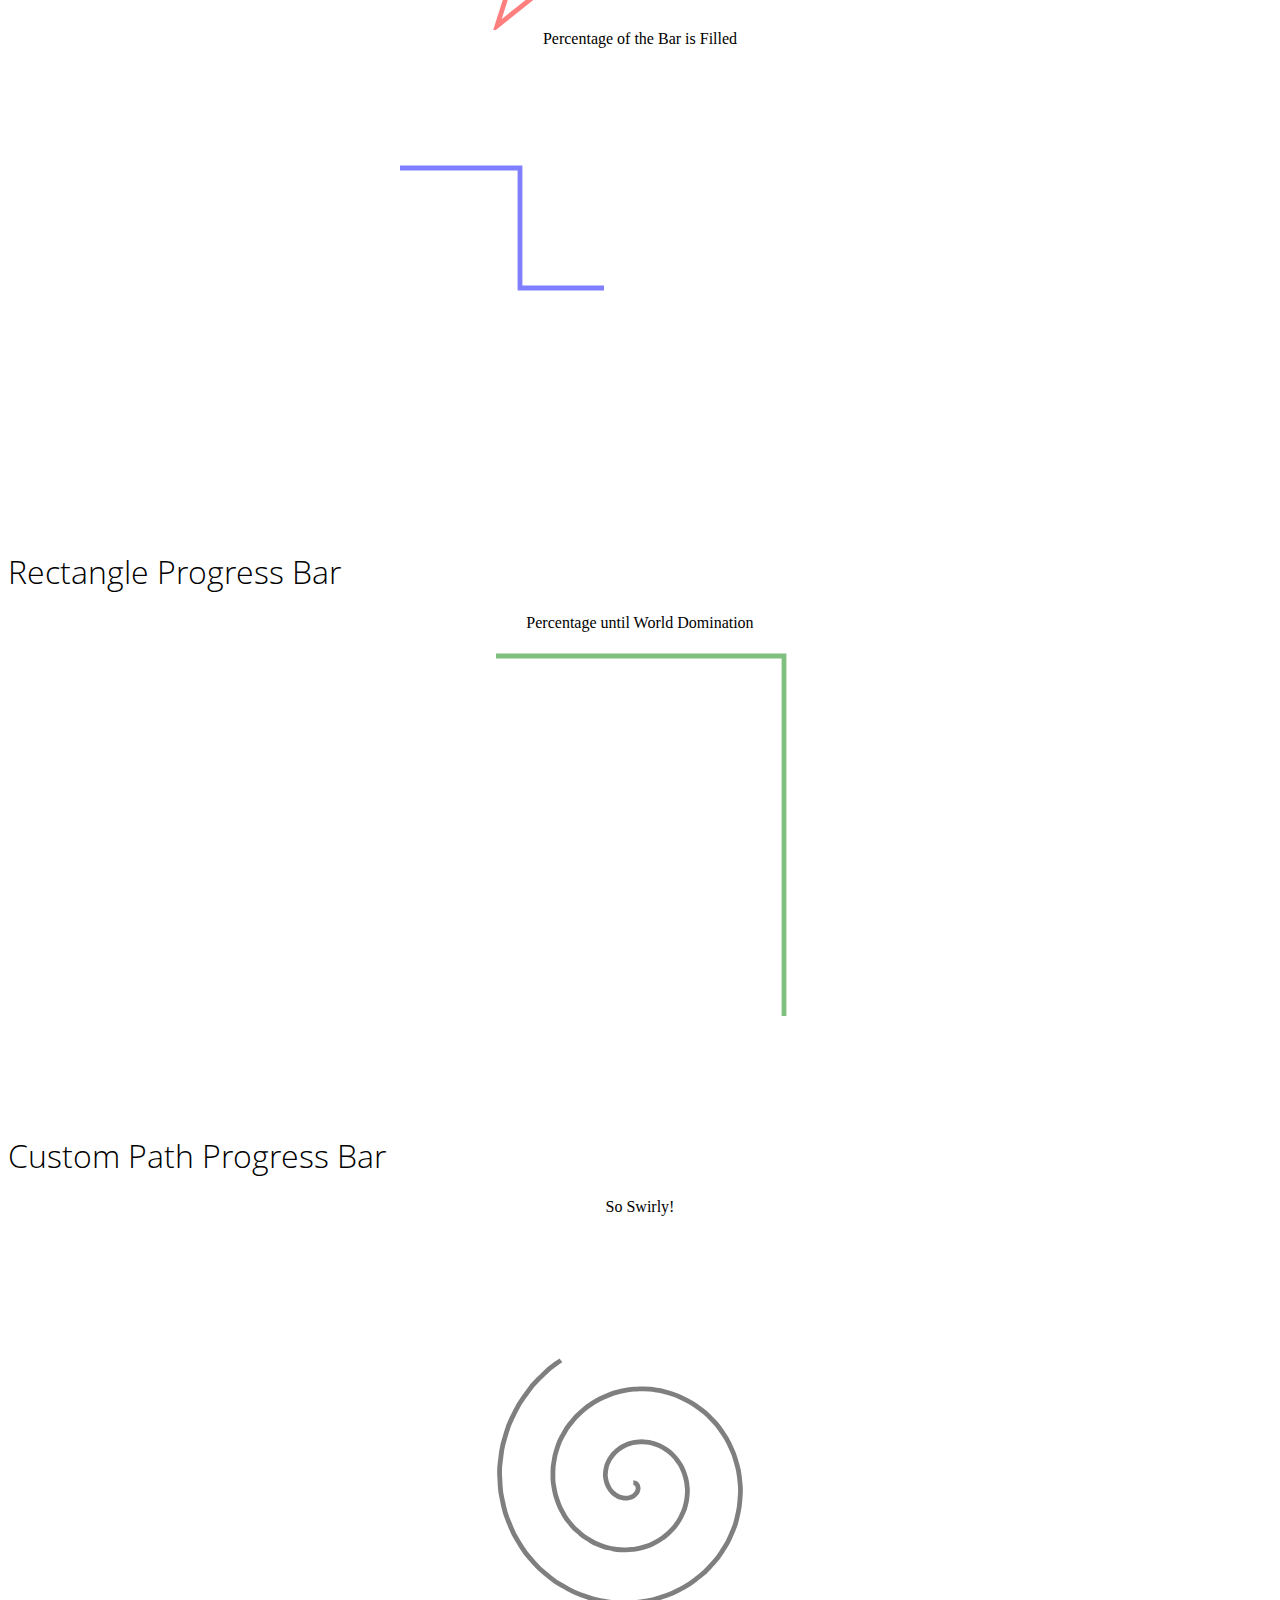
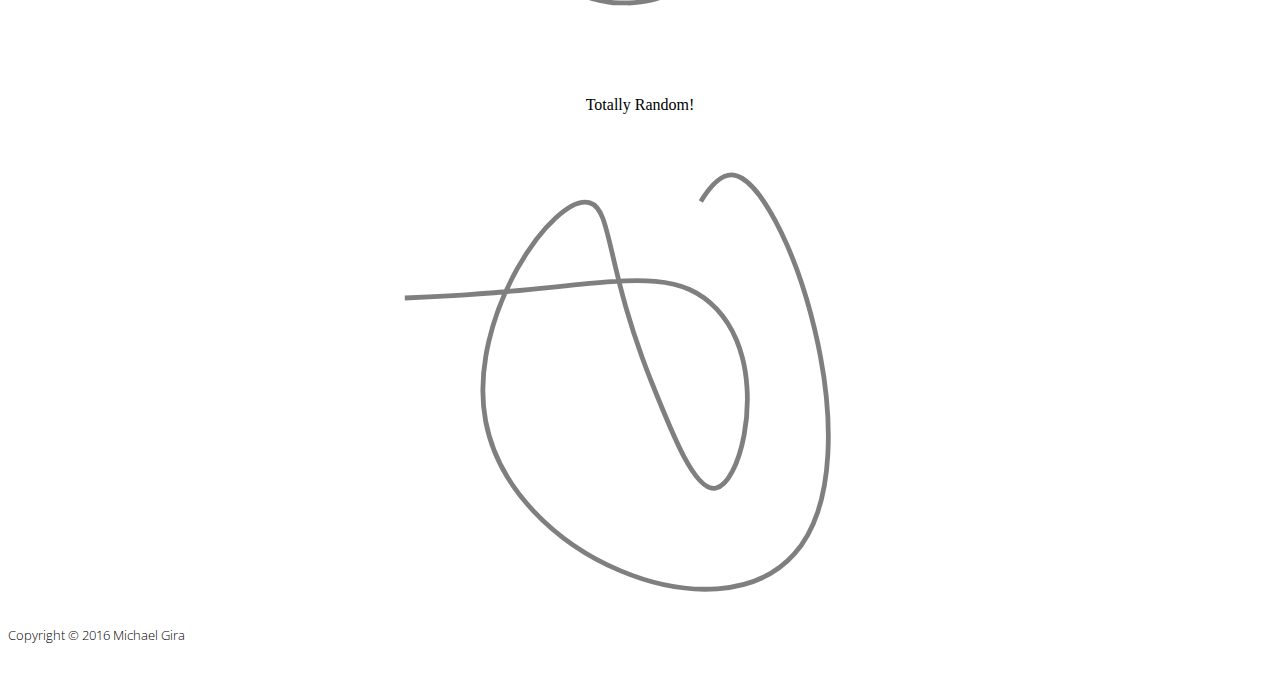
<file: Examples/demo.html>
<!DOCTYPE html>
<html lang="en">
    <head>
        <meta charset="utf-8">
        <meta name="viewport" content="width=device-width, initial-scale=1">
        <title>SVGbar.js Demo</title>
        <link rel="stylesheet" href="https://maxcdn.bootstrapcdn.com/bootstrap/3.3.6/css/bootstrap.min.css" integrity="sha384-1q8mTJOASx8j1Au+a5WDVnPi2lkFfwwEAa8hDDdjZlpLegxhjVME1fgjWPGmkzs7" crossorigin="anonymous">
        <link rel="stylesheet" href="../SVGbar.css">
        
        <style>
            @import url(https://fonts.googleapis.com/css?family=Open+Sans:300,700);
            
            h1, small {
                font-family: 'Open Sans', sans-serif !important;
                font-weight: 300;
            }
            
            .svg-progress {
                display: flex;
                flex-direction: column;
                align-items: center;
            }
            
            svg {
                width: 30em;
            }
            
            .control-panel {
                position: fixed;
                height: 10em;
                width: 20%;
                background-color: #2E2E2E;
                bottom: 0;
                right: 0;
                border-top-left-radius: 0.25em;
            }
            
            @media(max-width: 768px) {
                .control-panel {
                    width: 100%;
                    border-top-left-radius: 0;
                }
            }
            
            .random,
            .manual {
                display: flex;
                flex-direction: column;
                justify-content: space-around;
                align-items: center;
                height: 100%;
                color: white;
            }
            
            .container:last-of-type {
                margin-bottom: 2em;
				margin-top: 2em;
            }
            
        </style>
        
    </head>
    <body>
        
        <div class="control-panel">
            <div class="random">
                <button class="btn btn-danger" onclick="setMode(1)">Manual Control</button>
            </div>
            <div class="manual">
                <button class="btn btn-success" onclick="setMode(0)">Start Random Percents</button>
                <span class="output">45%</span>
                <input class="input" type="range" value="45" min="0" max="100">
                <span>Slide the Bar</span>
            </div>
        </div>
        
        <div class="container">
            <h1>Boring <strong>Normal</strong> Progress Bar</h1>
            <div class="svg-progress">
                <div class="progress-label">I'm so boring</div>
                <svg xmlns:progress="https://michaelgira.me/svg-bar" version="1.1" x="0px" y="0px" viewBox="0 0 1000 200">
                    <line class="svg-progress-bar progress-bar-green" x1="25" y1="100" x2="975" y2="100" progress:percent="45"></line>
                </svg>
            </div>
        </div>
        
        <div class="container">
            <h1>Circle / Ellipse Progress Bar</h1>

            <div class="svg-progress">
                <div class="progress-label">Progress!</div>
                <svg xmlns:progress="https://michaelgira.me/svg-bar" version="1.1" x="0px" y="0px" viewBox="0 0 1000 1000">
                    <circle class="svg-progress-bar progress-bar-green" cx="-500" cy="500" r="420" progress:percent="45"></circle>
                    <circle class="svg-progress-bar progress-bar-blue" cx="-500" cy="500" r="300" progress:percent="45"></circle>
                </svg>
            </div>

            <div class="svg-progress">
                <div class="progress-label">More Progress!</div>
                <svg xmlns:progress="https://michaelgira.me/svg-bar" version="1.1" x="0px" y="0px" viewBox="0 0 1000 500">
                    <ellipse class="svg-progress-bar progress-bar-yellow" cx="-250" cy="500" rx="200" ry="450" progress:percent="45"></ellipse>
                    <ellipse class="svg-progress-bar progress-bar-red" cx="-250" cy="500" rx="200" ry="450" progress:percent="45"></ellipse>
                </svg>
            </div>
        </div>
        
        <div class="container">
            <h1>Polygon / Polyline Progress Bar</h1>
            
            <div class="svg-progress">
                <div class="progress-label">Percentage of the Star that is Filled</div>
                <svg xmlns:progress="https://michaelgira.me/svg-bar" version="1.1" x="0px" y="0px" viewBox="0 0 198 200">
                    <polygon class="svg-progress-bar svg-progress-bar-thin progress-bar-red" points="100,10 40,198 190,78 10,78 160,198"
 progress:percent="45"></polygon>
                </svg>
            </div>
            
            <div class="svg-progress">
                <div class="progress-label">Percentage of the Bar is Filled</div>
                <svg xmlns:progress="https://michaelgira.me/svg-bar" version="1.1" x="0px" y="0px" viewBox="0 0 160 160">
                    <polyline class="svg-progress-bar svg-progress-bar-thin progress-bar-blue" points="0,40 40,40 40,80 80,80 80,120 120,120 120,160" progress:percent="45"></polyline>
                </svg>
            </div>
        </div>
        
        <div class="container">
            <h1>Rectangle Progress Bar</h1>
            
            <div class="svg-progress">
                <div class="progress-label">Percentage until World Domination</div>
                <svg xmlns:progress="https://michaelgira.me/svg-bar" version="1.1" x="0px" y="0px" viewBox="0 0 1000 1000">
                    <rect class="svg-progress-bar svg-progress-bar-thin progress-bar-green" x="200" y="50" width="600" height="900" progress:percent="45"></rect>
                </svg>
            </div>
        </div>
        
        <div class="container">
            <h1>Custom Path Progress Bar</h1>
            
            <div class="svg-progress">
                <div class="progress-label">So Swirly!</div>
                <svg xmlns:progress="https://michaelgira.me/svg-bar" version="1.1" x="0px" y="0px" viewBox="25 0 360 360">
                    <path class="svg-progress-bar svg-progress-bar-thin progress-bar-black" d="M200 200 S 200.5 200 201.1 200.2 201.5 200.4 202 200.7 202.4 201.1 202.8 201.5 203.1 202.1 203.3 202.7 203.5 203.3 203.6 204 203.5 204.7 203.4 205.4 203.2 206.1 202.9 206.9 202.5 207.6 201.9 208.3 201.3 209 200.6 209.6 199.8 210.1 198.9 210.6 197.9 211 196.8 211.3 195.7 211.5 194.6 211.6 193.3 211.5 192.1 211.4 190.8 211.1 189.6 210.7 188.3 210.1 187.1 209.4 185.9 208.6 184.7 207.6 183.6 206.5 182.6 205.2 181.7 203.9 181 202.4 180.3 200.8 179.8 199.2 179.4 197.4 179.1 195.6 179.1 193.7 179.2 191.8 179.5 189.8 179.9 187.8 180.6 185.9 181.4 184 182.5 182.1 183.7 180.3 185.1 178.5 186.7 176.9 188.4 175.4 190.3 174 192.4 172.8 194.6 171.7 196.9 170.8 199.4 170.1 201.9 169.7 204.5 169.4 207.2 169.4 209.9 169.6 212.6 170 215.3 170.7 218 171.6 220.6 172.8 223.2 174.2 225.7 175.9 228 177.8 230.2 179.9 232.2 182.3 234.1 184.8 235.8 187.5 237.2 190.5 238.4 193.5 239.3 196.7 240 200 240.4 203.4 240.5 206.8 240.3 210.3 239.8 213.9 239 217.4 237.9 220.8 236.4 224.2 234.7 227.5 232.7 230.7 230.3 233.7 227.7 236.5 224.9 239.2 221.7 241.6 218.4 243.8 214.8 245.7 211.1 247.3 207.2 248.5 203.1 249.5 199 250.1 194.7 250.4 190.4 250.3 186.1 249.8 181.8 249 177.5 247.8 173.3 246.2 169.3 244.2 165.3 241.9 161.6 239.2 158 236.2 154.7 232.9 151.6 229.3 148.9 225.4 146.4 221.2 144.3 216.8 142.6 212.2 141.3 207.4 140.3 202.5 139.8 197.5 139.7 192.4 140 187.2 140.8 182.1 142 177 143.6 172 145.7 167.1 148.2 162.4 151.1 157.8 154.5 153.5 158.2 149.5 162.3 145.7 166.7 142.3 171.4 139.2 176.4 136.5 181.6 134.2 187.1 132.4 192.8 131 198.5 130.1 204.4 129.7 210.4 129.8 216.3 130.4 222.2 131.5 228.1 133.1 233.9 135.2 239.4 137.9 244.8 141 250 144.5 254.8 148.5 259.4 153 263.5 157.8 267.3 163 270.6 168.5 273.5 174.4 275.9 180.5 277.8 186.8 279.2 193.4 280 200 280.3 206.7 279.9 213.5 279 220.3 277.6 227 275.5 233.6 272.9 240.1 269.7 246.3 266 252.3 261.8 258 257.1 263.4 251.9 268.4 246.3 272.9 240.3 277 233.9 280.6 227.2 283.7 220.2 286.2 213 288.1 205.6 289.4 198.1 290.1 190.5 290.2 182.9 289.6 175.3 288.4 167.8 286.5 160.5 284 153.3 280.8 146.4 277.1 139.8 272.7 133.6 267.8 127.7 262.4 122.3 256.4 117.4 250 113.1 243.2 109.3 235.9 106.1 228.4 103.5 220.5 101.6 212.4 100.4 204.2 99.8 195.8 100 187.4 100.9 178.9 102.5 170.6 104.8 162.3 107.8 154.2 111.5 146.4 115.9 138.9 120.9 131.7 126.5 124.9 132.7 118.6 139.4 112.8 146.7 107.6 154.4 103 162.4 99 170.9 95.7 179.6 93.1 188.6 91.3 197.7 90.2 206.9 89.8 216.2 90.3 225.5 91.5 234.6 93.5 243.6 96.3 252.4 99.8 260.9 104.1 269 109.1 276.7 114.8 284 121.1 290.7 128.1 296.8 135.7 302.4 143.7 307.2 152.3 311.3 161.2 314.7 170.6 317.3 180.2 319 190 320 200 320.1 210.1 319.4 220.2 317.8 230.2 315.3 240.2 312.1 249.9 308 259.4 303.1 268.5 297.4 277.2 291 285.4 283.9 293.1 276.1 300.3 267.7 306.7 258.8 312.5 249.4 317.5 239.6 321.7 229.4 325.1 218.9 327.7 208.1 329.3 197.3 330.1 186.3 330 175.4 328.9 164.6 326.9 153.9 324 143.5 320.2 133.3 315.5 123.6 309.9 114.3 303.6 105.6 296.4 97.5 288.5 90 279.9 83.2 270.7 77.2 260.9 72.1 250.7 67.8 239.9 64.4 228.8 61.9 217.4 60.4 205.9 59.9 194.1 60.3 182.4 61.8 170.6 64.2 159 67.6 147.6 72 136.4 77.3 125.7 83.5 115.4 90.6 105.6 98.5 96.4 107.2 87.8 116.6 80 126.7 73 137.3 66.8 148.5 61.5 160.1 57.2 172.1 53.8 184.4 51.5 196.9 50.2 209.4 49.9 222 50.7 234.6 52.5 247 55.4 259.1 59.4 270.9 64.4 282.3 70.3 293.2 77.2 303.5 85.1 313.1 93.8 322 103.3 330.2 113.5 337.4 124.5 343.7 136 349.1 148.1 353.4 160.6 356.7 173.5 358.9 186.7 358.9 186.7" progress:percent="45"></path>
                </svg>
            </div>
            
            <div class="svg-progress">
                <div class="progress-label">Totally Random!</div>
                <svg xmlns:progress="http://michaelgira.me/svg-bar" version="1.1" x="0px" y="0px" viewBox="0 0 1000 1000">
                    <path class="svg-progress-bar svg-progress-bar-thin progress-bar-black" d="M10.1,383.3c19-0.6,55.3-1.9,100.9-4.7C430.5,359,567.4,306.4,660,406.7c9,9.7,27.1,31.2,41.2,64.7
	c51.3,122.1,5.4,299.9-44,308.3c-42.3,7.2-88.8-109.8-134.6-224.9C428.5,318,442,199.1,395.7,185.1
	C321.5,162.5,138,423.4,178.4,639.7c52.9,283.1,483.1,457.1,643.1,276.9c177.8-200.3-22.2-788.2-130.7-789.7
	c-70.4-0.9-151.1,244.6-121.6,273.7c24.1,23.8,144.1-75.3,133.3-124.3c-11.7-52.8-178.2-60-188.9-20.4
	C502.1,298,661.1,418.3,681.7,392.7c25-31-132.1-303-188.9-276.9c-52.8,24.3,37,280.5-62.1,593c-27.4,86.3-71,223.9-152.7,239.1
	C167,968.7,17.7,757.9,51.5,619.2c31-127,207.1-158.2,264-168.3c313-55.4,487.1,199,603,99.1c86.9-74.9,96.5-310.5,18.1-429.4
	C817.8-59.7,463.9-21.5,56.7,249.6" progress:percent="45"></path>
                </svg>
            </div>
        </div>
        
		<div class="container">
			<small>Copyright &copy; 2016 Michael Gira</small>
		</div>
		
        <script src="https://code.jquery.com/jquery-1.12.0.min.js"></script>
        <script src="https://maxcdn.bootstrapcdn.com/bootstrap/3.3.6/js/bootstrap.min.js" integrity="sha384-0mSbJDEHialfmuBBQP6A4Qrprq5OVfW37PRR3j5ELqxss1yVqOtnepnHVP9aJ7xS" crossorigin="anonymous"></script>
        <script src="../SVGbar.js"></script>
        <script>            
            function getRandom(min, max) {
                return min + Math.floor(Math.random() * (max - min + 1));
            }
            
            var progressBars = $('.svg-progress-bar');
            var random = $('.random');
            var manual = $('.manual');
            
            var input = $('.input');
            var output = $('.output');
            var automatic = true;
            setMode(0);
            
            function setMode(mode) {
                if(mode === 0) {
                    automatic = true;
                    manual.hide();
                    random.show();
                } else if(mode === 1) {
                    automatic = false;
                    random.hide();
                    manual.show();
                }
            }
            
            setInterval(function() {
                if(!automatic) {
                    // Control percentages with slider
                    
                    var percent = input.val();
                    output.text(percent + '%');
                    progressBars.attr('progress:percent', percent);
                }
            }, 10);
            
            setInterval(function() {
                if(automatic) {
                    // Give Progress Bars random percentages
                    
                    progressBars.each(function(index) {
                        var int = getRandom(0, 100);
                        $(this).attr('progress:percent', int);
                    });
                }
            }, 1000);
        </script>
    </body>
</html>
</file>
<file: SVGbar.css>
/*
 * The MIT License (MIT)
 * 
 * Copyright (c) 2016 Michael Gira
 * 
 * Permission is hereby granted, free of charge, to any person obtaining a copy
 * of this software and associated documentation files (the "Software"), to deal
 * in the Software without restriction, including without limitation the rights
 * to use, copy, modify, merge, publish, distribute, sublicense, and/or sell
 * copies of the Software, and to permit persons to whom the Software is
 * furnished to do so, subject to the following conditions:
 * 
 * The above copyright notice and this permission notice shall be included in all
 * copies or substantial portions of the Software.
 * 
 * THE SOFTWARE IS PROVIDED "AS IS", WITHOUT WARRANTY OF ANY KIND, EXPRESS OR
 * IMPLIED, INCLUDING BUT NOT LIMITED TO THE WARRANTIES OF MERCHANTABILITY,
 * FITNESS FOR A PARTICULAR PURPOSE AND NONINFRINGEMENT. IN NO EVENT SHALL THE
 * AUTHORS OR COPYRIGHT HOLDERS BE LIABLE FOR ANY CLAIM, DAMAGES OR OTHER
 * LIABILITY, WHETHER IN AN ACTION OF CONTRACT, TORT OR OTHERWISE, ARISING FROM,
 * OUT OF OR IN CONNECTION WITH THE SOFTWARE OR THE USE OR OTHER DEALINGS IN THE
 * SOFTWARE.
 *
 */

circle.svg-progress-bar,
ellipse.svg-progress-bar {
    transform: rotate(-90deg);
}

.svg-progress-bar {
    fill-opacity: 0;
    stroke-width: 3%;
    transition-duration: 0.6s;
    transition-timing-function: ease;
    stroke: rgba(0, 0, 255, 0.5);
}

.svg-progress-bar-thin {
    stroke-width: 1%;
}

.svg-progress-bar-ultrathin {
    stroke-width: 0.5%;
}

.progress-bar-red {
    stroke: rgba(255, 0, 0, 0.5);
}

.progress-bar-orange {
    stroke: rgba(255, 128, 0, 0.5);
}

.progress-bar-yellow {
    stroke: rgba(255, 255, 0, 0.5);
}

.progress-bar-green {
    stroke: rgba(0, 128, 0, 0.5);
}

.progress-bar-blue {
    stroke: rgba(0, 0, 255, 0.5);
}

.progress-bar-purple {
    stroke: rgba(128, 0, 128, 0.5);
}

.progress-bar-black {
    stroke: rgba(0, 0, 0, 0.5);
}

.progress-bar-gray, /* The real way to spell gray */
.progress-bar-grey  /* You British blokes can use this too */
{
    stroke: rgba(128, 128, 128, 0.5);
}

.svg-progress-bar.active {
	animation-name: blue-active;
    animation-duration: 0.5s;
    animation-iteration-count: infinite;
    animation-direction: alternate;
    animation-timing-function: linear;
}

.progress-bar-red.active {
    animation-name: red-active;
}

.progress-bar-orange.active {
    animation-name: orange-active;
}

.progress-bar-yellow.active {
    animation-name: yellow-active;
}

.progress-bar-green.active {
    animation-name: green-active;
}

.progress-bar-blue.active {
    animation-name: blue-active;
}

.progress-bar-purple.active {
    animation-name: purple-active;
}

.progress-bar-black.active {
    animation-name: black-active;
}

.progress-bar-gray.active,
.progress-bar-grey.active
{
    animation-name: gray-active;
}

@keyframes red-active {
    from { stroke: rgba(255, 0  , 0  , 0.5); }
    to   { stroke: rgba(255, 117, 117, 0.5); }
}

@keyframes orange-active {
    from { stroke: rgba(255, 128, 0  , 0.5); }
    to   { stroke: rgba(255, 186, 117, 0.5); }
}

@keyframes yellow-active {
    from { stroke: rgba(255, 255, 0  , 0.5); }
    to   { stroke: rgba(138, 138, 0  , 0.5); }
}

@keyframes green-active {
    from { stroke: rgba(0  , 128, 0  , 0.5); }
    to   { stroke: rgba(0  , 250, 0  , 0.5); }
}

@keyframes blue-active {
    from { stroke: rgba(0  , 0  , 255, 0.5); }
    to   { stroke: rgba(117, 117, 255, 0.5); }
}

@keyframes purple-active {
    from { stroke: rgba(128, 0  , 128, 0.5); }
    to   { stroke: rgba(250, 0  , 250, 0.5); }
}

@keyframes black-active {
    from { stroke: rgba(0  , 0  , 0  , 0.5); }
    to   { stroke: rgba(59 , 59 , 59 , 0.5); }
}

@keyframes gray-active {
    from { stroke: rgba(128, 128, 128, 0.5); }
    to   { stroke: rgba(189, 189, 189, 0.5); }
}
</file>
